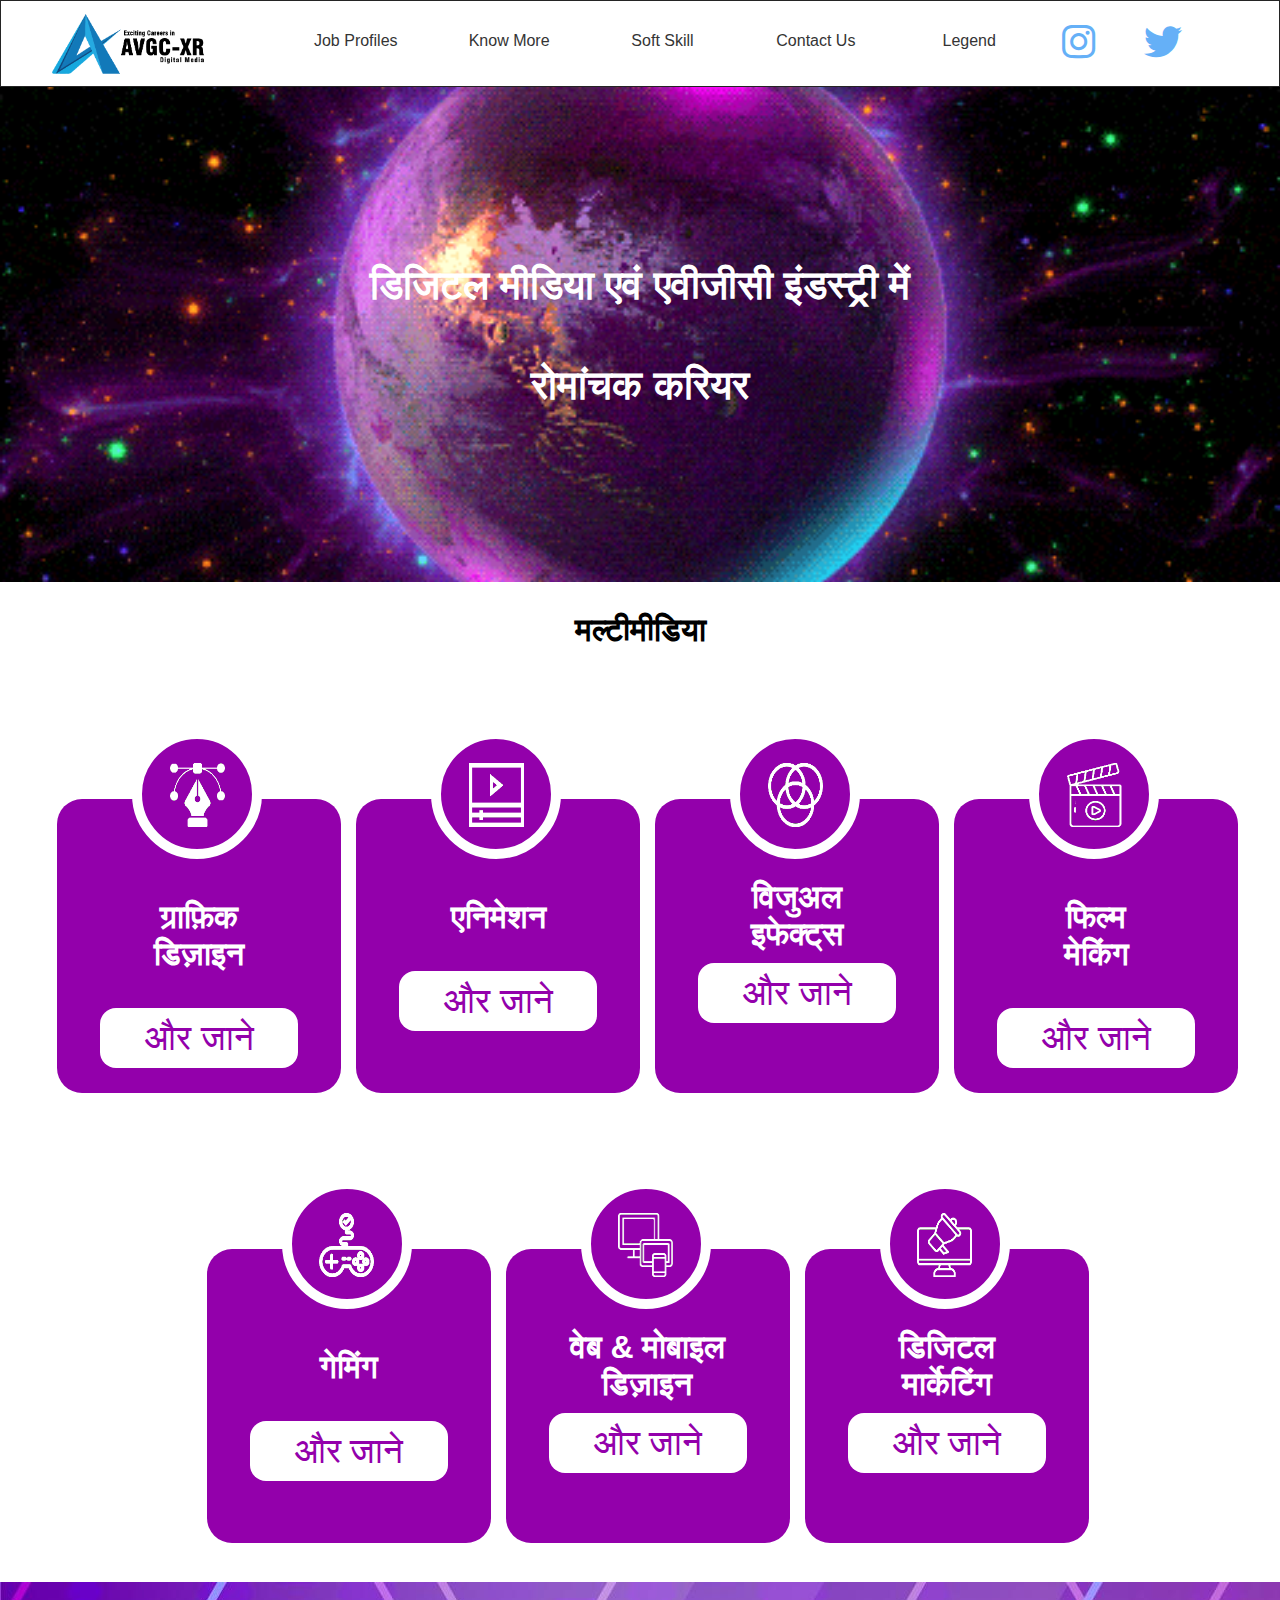
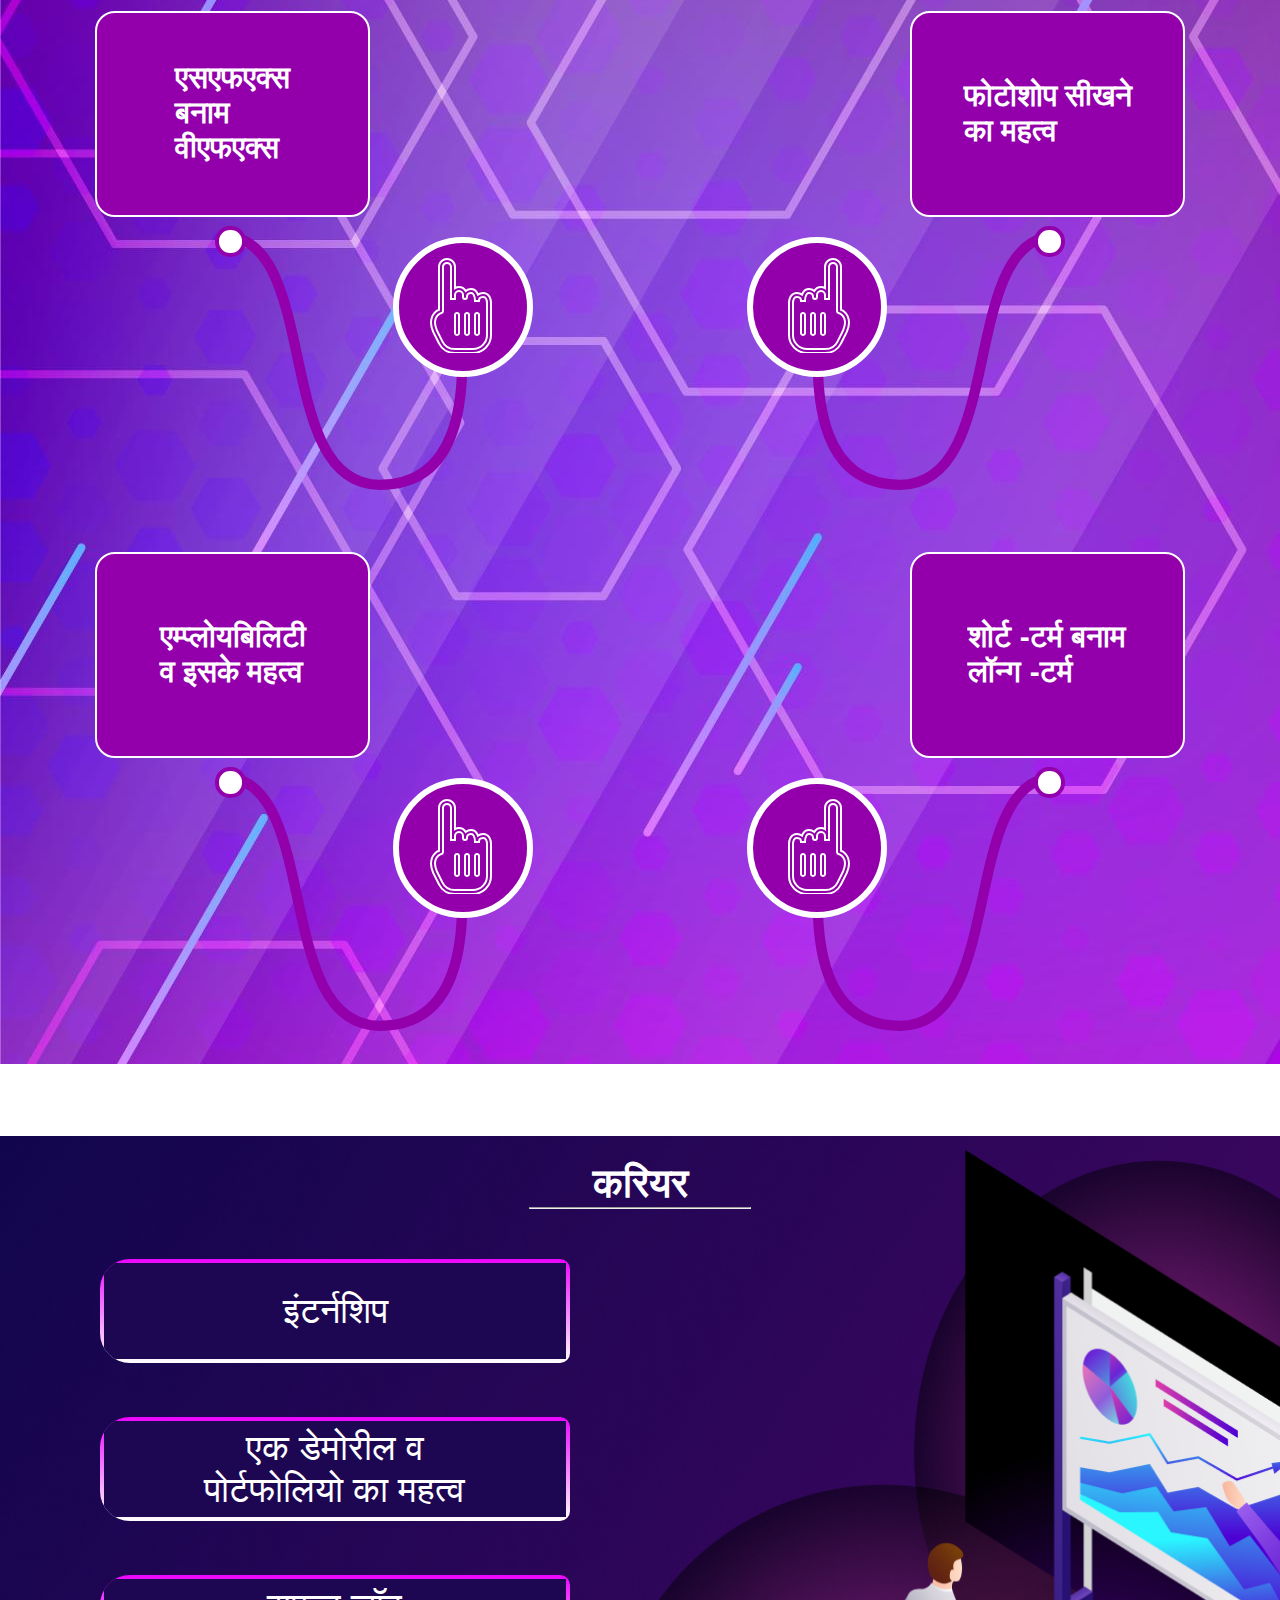
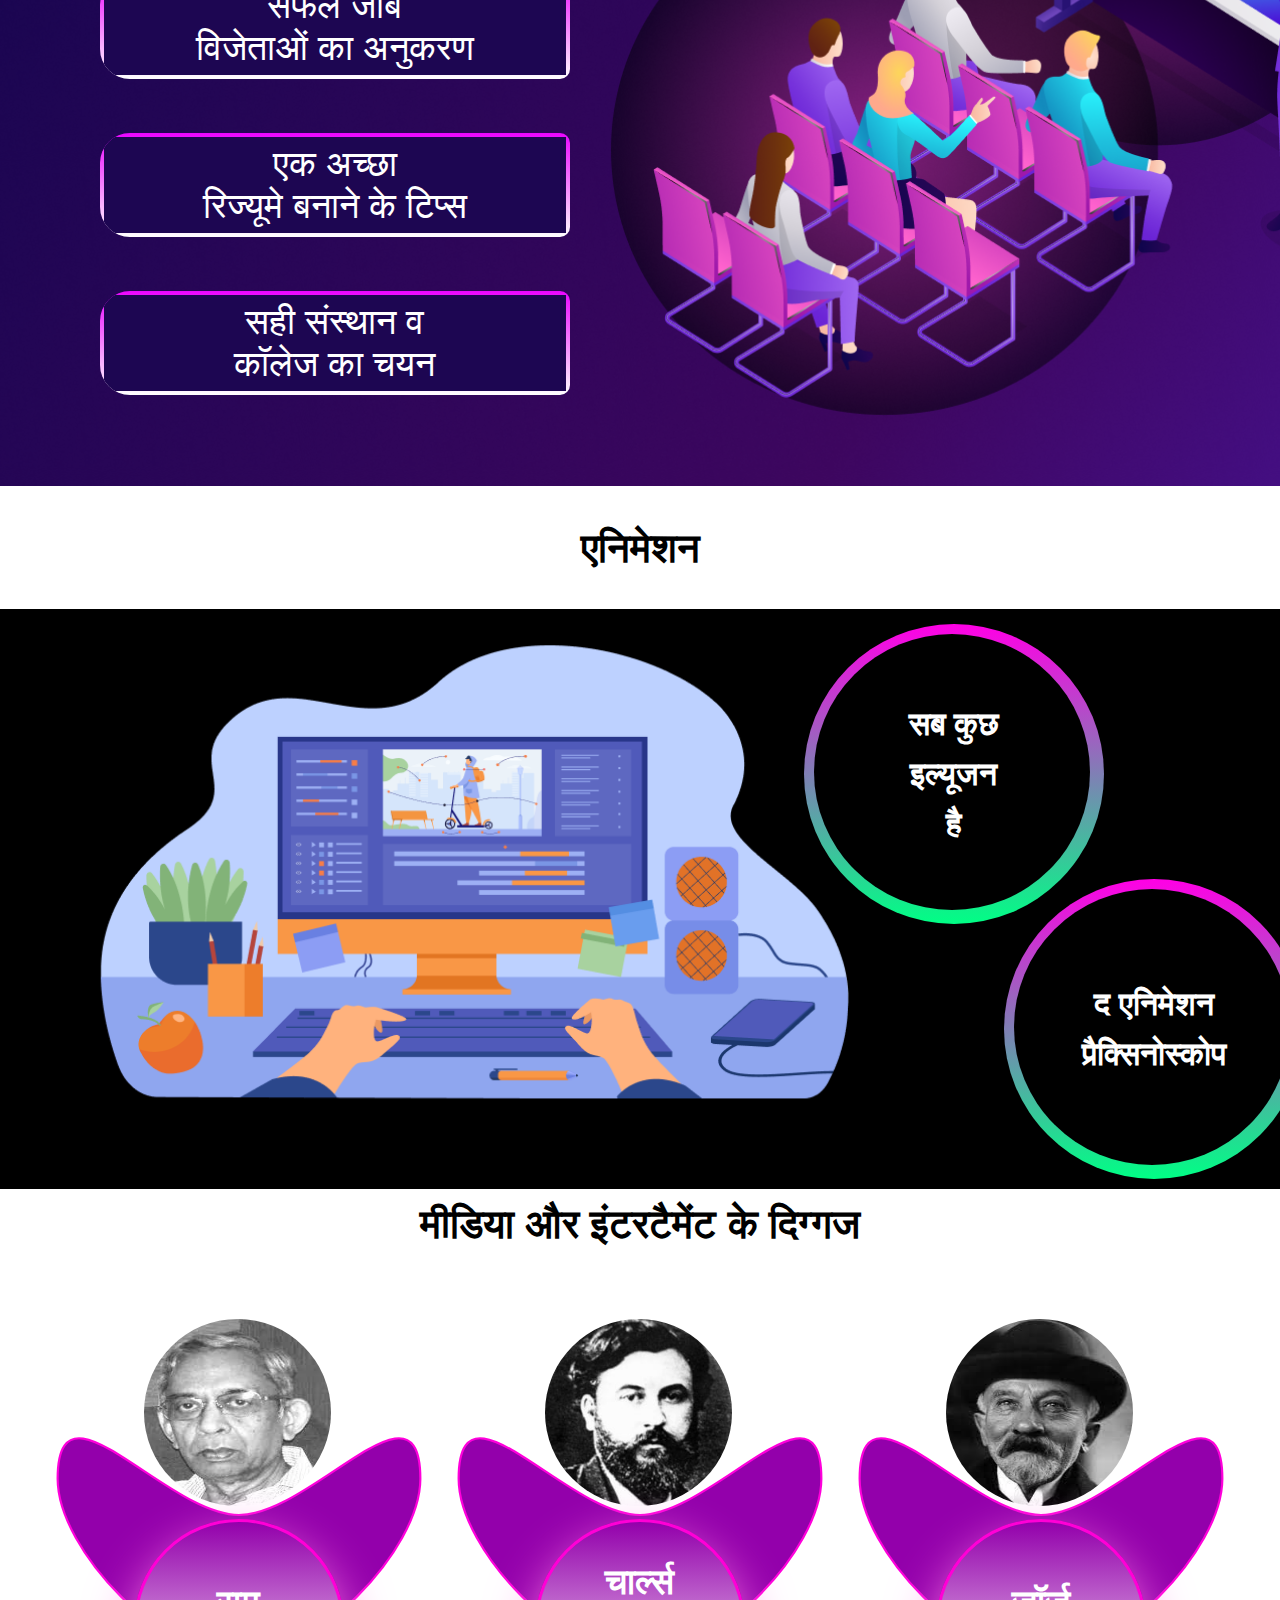
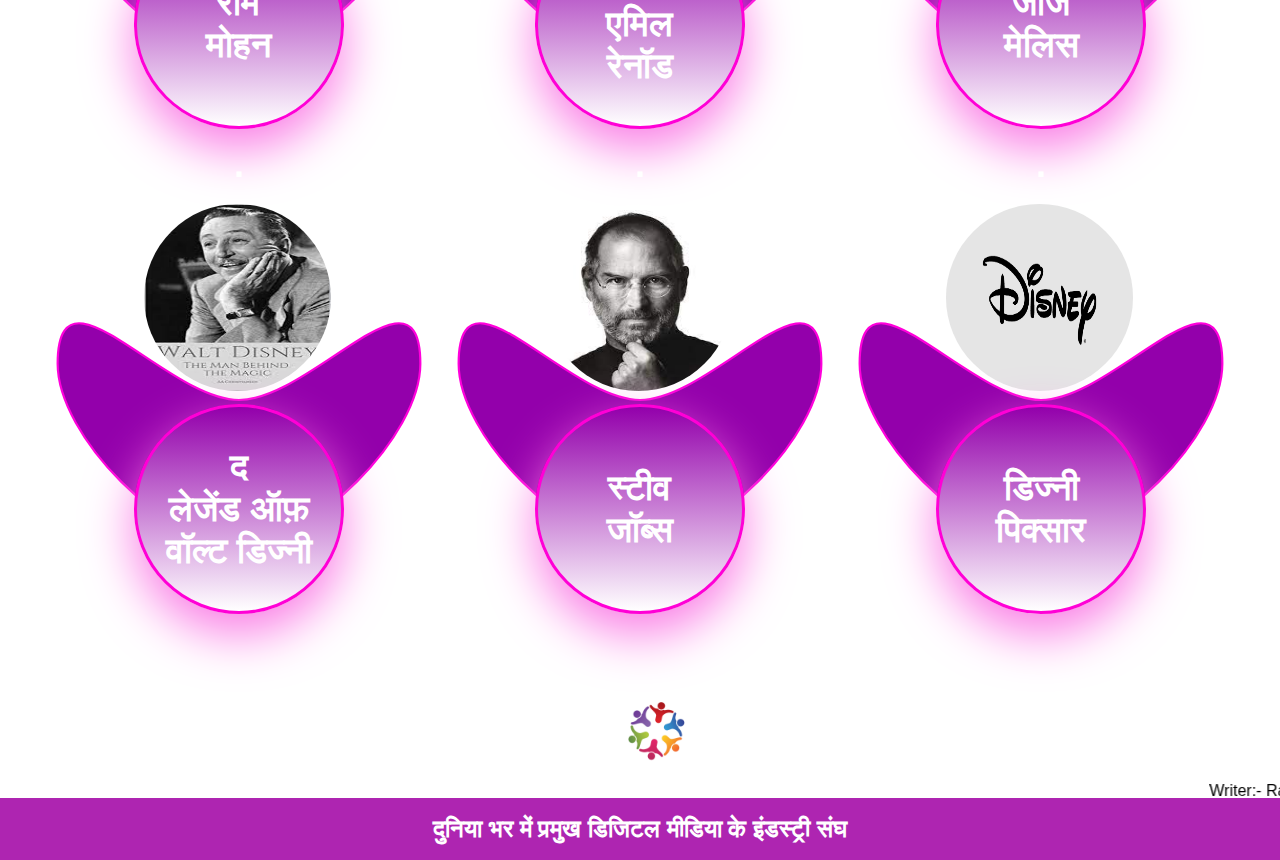
<file: multimedia.html>
<!DOCTYPE html>
<html lang="en">
<head>
    <meta charset="UTF-8">
    <meta http-equiv="X-UA-Compatible" content="IE=edge">
    <meta name="viewport" content="width=device-width, initial-scale=1.0">
    <title>Document</title>
    <link rel="stylesheet" href="file.css">
   <link rel="stylesheet" href="https://cdnjs.cloudflare.com/ajax/libs/font-awesome/6.2.0/css/all.min.css"> 
</head>
<body>
    <div class="Mcontainer">
        
        <div class="Mheader">
            <div class="top-nav">
                <div class="Mlogo"><img src="images/logo.png" alt=""></div>
                <div class="menu-bar">
                  <div class="hamburger-menu">
                    <input type="checkbox">
                
                    <div class="hamburger-lines">
                
                      <span class="line"></span>
                      <span class="line"></span>
                      <span class="line"></span>
                    </div >
                      <ul class="menu-items">
                        <li> Job Profiles</li>
                        <li>Know More</li>
                        <li>Soft Skill</li>
                        <li>Contact</li>
                        <li>Legend </li>
                      </ul>
                
                    
                </div>
                    
                    <ul >
                     <li  class="active"><a href=""> Job Profiles</a>
                     <div class="sub-menu1">
                      <ul>
                        <li><a href="#link-multimedia">Graphic</a></li>
                        <li><a href="#link-multimedia">Animation</a></li>
                        <li><a href="#link-multimedia">Visual Effects</a></li>
                        <li><a href="#link-multimedia">Gaming</a></li>
                        <li><a href="#link-multimedia">Web & Mobile Design</a></li>
                        <li><a href="#link-multimedia">Digital Marketing</a></li>
                        <li><a href="#link-multimedia">Film Making</a></li>
                      </ul>
                     </div> 
                    </li>
                     <li ><a href="">Know More</a>
                      <div class="sub-menu1">
                        <ul>
                          <li><a href="#link-vfx">Difference between<br> SFx V/s VFx.</a></li>
                          <li><a href="#link-vfx">Importance of Learning<br> Photoshop</a></li>
                          <li><a href="#link-vfx">Employability and is<br>Importance in Your Career</a></li>
                          <li><a href="#link-vfx">Short term Courses V/s<br> Long term courses</a></li>
                          
                        </ul>
                       </div> </li>
                     <li ><a href="">Soft Skill</a>
                      <div class="sub-menu1">
                        <ul>
                          <li><a href=""> Internship</a></li>
                          <li><a href="">Importance of Demo <br>Reel/Portfolio</a></li>
                          <li><a href="">Emulating Successful <br>Job Winners</a></li>
                          <li><a href="">Tips to Create a <br>Good resume</a></li>
                          <li><a href="">Choosing the Right Insti<br>-tution/College in the Sector</a></li>
                         
                        </ul>
                       </div> </li>
                     <li ><a href="">Contact Us</a>
                      <div class="sub-menu1">
                        <ul>
                          <li><a href="">Mobile no.:- <br>+91 9399722301</a></li>
                          <li><a href="">G-mail:-jeetendar<br>thakur123@gmail.com</a></li>
                         
                        </ul>
                       </div> </li>
                     <li ><a href="#link-leader">Legend </a></li>
                    </ul>
                </div>
                <div class="Micon-bar">
                    <i class="fa-brands fa-instagram"></i>
                
                   <i class="fa-brands fa-twitter"></i></div>
            </div>
            <div class="nav-img">
                <div class="text-bar">डिजिटल  मीडिया  एवं
                    एवीजीसी  इंडस्ट्री  में <br>
                    रोमांचक करियर 
                     </div>
            </div>
        </div>
        <div class="content">
          <div class="container-item-1">


            <div class=" multimedia-text">
                <h1>मल्टीमीडिया</h1>
            </div>

            <div class="boxes" >
                <div class="Mbox">
                    <div class="box-1">
                        <h1>ग्राफ़िक <br>डिज़ाइन</h1>
                        <a href=""><p>और जाने</p></a>
                    </div>
                    <span><img src="images/pen.png" alt=""></span>
                </div>
                <div class="Mbox">
                    <div class="box-2">
                        <h1>एनिमेशन</h1>
                        <a href="Animation.html"><p>और जाने</a></p>
                    </div>
                    <span><img src="images/animation.png" alt=""></span>
                </div>    
                <div class="Mbox">
                <div class="box-3">
                    <h1>विजुअल<br>
                        इफेक्ट्स</h1>
                        <a href="visualeffect.html"><p>और जाने</p></a>
                </div>
                <span><img src="images/visual effect.png" alt=""></span>
            </div>
            <div class="Mbox">
                <div class="box-4">
                    <h1>फिल्म <br>मेकिंग</h1>
                    <a href="filmmaking.html"> <p> और जाने</p></a>
                </div>
                <span><img src="images/flim-making.png" alt=""></span>
            </div>
                <div class="Mbox" id="boX5">
                    <div class="box-5">
                        <h1>गेमिंग</h1>
                        <a href="game.html"><p>और जाने</p></a>
                    </div>
                        <span><img src="images/gaming.png" alt=""></span>
                </div>
                <div class="Mbox" id="boX6">
                    <div class="box-6">
                        <h1>
                            वेब & मोबाइल<br> 
                            डिज़ाइन</h1>
                            <a href="phone.html"><p>और जाने</p></a>
                    </div>
                    <span><img src="images/web.png" alt=""></span>
                </div>


                <div class="Mbox" id="boX7">
                    <div class="box-7">
                        <h1>डिजिटल<br>
                            मार्केटिंग</h1>
                            <a href="Digital.html"><p>और जाने</p></a>
                    </div>
                    <span><img src="images/digital.png" alt=""></span>
                </div>
            </div>


    </div>

            <div class="container-item2">
              <div class="line-div">
                <img src="images/boy-img.png" alt="">
                <span class="lineM"></span>
                <span class="lineM"></span>
                <span class="lineM" id="t-line1"></span>
                <span class="lineM"></span>
                <span class="lineM"></span>
                <span class="long-line"></span>
            </div>
                <div class="main-box1" id="main-box">
                    <div class="box--1" id="link-vfx">
                        एसएफएक्स<br> 
                          बनाम <br>
                     वीएफएक्स
                     
                    </div>
                    <div class="box--2">
                        <svg viewBox="0 0 300 300">
                        <g class="grid">
                  
                        </g>
                        <path d="M 20 20 C 100 40 60 260 160 260 Q 240 260 240 140"  fill="none" 
                        stroke-width="10" stroke="#9300AB">
                        </path>
                    </svg>
                      <div class="circle-1">
                        <div class="mini-circle"></div>
                      </div> 
                      <div class="circle-2">
                        <div class="mini-circle-2"><a href=""><svg fill="#000000" xmlns="http://www.w3.org/2000/svg"  viewBox="0 0 50 50" width="100px" height="100px"><path d="M 17 3 C 16.0625 3 15.117188 3.3125 14.34375 3.96875 C 13.570313 4.625 13 5.675781 13 6.90625 L 13 28.4375 C 12.558594 28.597656 12.15625 28.644531 11.34375 29.34375 C 10.167969 30.359375 9 32.183594 9 34.90625 C 9 36.878906 9.785156 38.683594 10.09375 39.40625 C 10.09375 39.417969 10.09375 39.425781 10.09375 39.4375 L 12.90625 45.03125 C 12.910156 45.039063 12.902344 45.054688 12.90625 45.0625 C 14.382813 48.105469 17.539063 50 20.90625 50 L 30 50 C 34.945313 50 39 45.945313 39 41 L 39 25 C 39 24.179688 38.871094 23.050781 38.3125 22 C 37.753906 20.949219 36.597656 20 35 20 C 33.90625 20 33.09375 20.375 32.4375 20.875 C 32.328125 20.574219 32.273438 20.238281 32.125 19.96875 C 31.503906 18.847656 30.367188 18 29 18 C 27.882813 18 27.007813 18.40625 26.34375 18.96875 C 25.679688 17.871094 24.558594 17 23 17 C 22.21875 17 21.574219 17.246094 21 17.59375 L 21 7 C 21 5.734375 20.460938 4.675781 19.6875 4 C 18.914063 3.324219 17.9375 3 17 3 Z M 17 5 C 17.460938 5 18 5.175781 18.375 5.5 C 18.75 5.824219 19 6.265625 19 7 L 19 23 L 21 23 L 21 21 C 21 20.125 21.660156 19 23 19 C 24.339844 19 25 20.125 25 21 L 25 22 C 25.007813 22.546875 25.453125 22.984375 26 22.984375 C 26.546875 22.984375 26.992188 22.546875 27 22 C 27 21.464844 27.132813 20.933594 27.40625 20.59375 C 27.679688 20.253906 28.082031 20 29 20 C 29.632813 20 29.996094 20.257813 30.375 20.9375 C 30.753906 21.617188 31 22.71875 31 24 L 33 24 C 33 23.417969 33.105469 22.910156 33.34375 22.59375 C 33.582031 22.277344 33.964844 22 35 22 C 35.902344 22 36.246094 22.339844 36.5625 22.9375 C 36.878906 23.535156 37 24.417969 37 25 L 37 41 C 37 44.855469 33.855469 48 30 48 L 20.90625 48 C 18.285156 48 15.816406 46.5 14.6875 44.15625 L 11.90625 38.59375 C 11.902344 38.585938 11.910156 38.570313 11.90625 38.5625 C 11.613281 37.875 11 36.320313 11 34.90625 C 11 32.726563 11.832031 31.585938 12.65625 30.875 C 13.480469 30.164063 14.25 29.96875 14.25 29.96875 C 14.691406 29.855469 15 29.457031 15 29 L 15 6.90625 C 15 6.238281 15.25 5.820313 15.625 5.5 C 16 5.179688 16.539063 5 17 5 Z M 21.90625 29.96875 C 21.863281 29.976563 21.820313 29.988281 21.78125 30 C 21.316406 30.105469 20.988281 30.523438 21 31 L 21 40 C 20.996094 40.359375 21.183594 40.695313 21.496094 40.878906 C 21.808594 41.058594 22.191406 41.058594 22.503906 40.878906 C 22.816406 40.695313 23.003906 40.359375 23 40 L 23 31 C 23.011719 30.710938 22.894531 30.433594 22.6875 30.238281 C 22.476563 30.039063 22.191406 29.941406 21.90625 29.96875 Z M 26.90625 29.96875 C 26.863281 29.976563 26.820313 29.988281 26.78125 30 C 26.316406 30.105469 25.988281 30.523438 26 31 L 26 40 C 25.996094 40.359375 26.183594 40.695313 26.496094 40.878906 C 26.808594 41.058594 27.191406 41.058594 27.503906 40.878906 C 27.816406 40.695313 28.003906 40.359375 28 40 L 28 31 C 28.011719 30.710938 27.894531 30.433594 27.6875 30.238281 C 27.476563 30.039063 27.191406 29.941406 26.90625 29.96875 Z M 31.90625 29.96875 C 31.863281 29.976563 31.820313 29.988281 31.78125 30 C 31.316406 30.105469 30.988281 30.523438 31 31 L 31 40 C 30.996094 40.359375 31.183594 40.695313 31.496094 40.878906 C 31.808594 41.058594 32.191406 41.058594 32.503906 40.878906 C 32.816406 40.695313 33.003906 40.359375 33 40 L 33 31 C 33.011719 30.710938 32.894531 30.433594 32.6875 30.238281 C 32.476563 30.039063 32.191406 29.941406 31.90625 29.96875 Z"/></svg></i></a></div>
                      </div> 
                      </div>
                    </div>
               
                <div class="main-box2" id="main-box">
                    <div class="box--1"> एम्प्लोयबिलिटी<br>
                      व इसके महत्व 
                       
                    </div>
                    <div class="box--2">
                        <svg viewBox="0 0 300 300">
                        <g class="grid">
                  
                        </g>
                        <path d="M 20 20 C 100 40 60 260 160 260 Q 240 260 240 140"  fill="none" 
                        stroke-width="10" stroke="  #9300AB">
                        </path>
                    </svg>
                      <div class="circle-1">
                        <div class="mini-circle"></div>
                      </div> 
                      <div class="circle-2">
                        <a href=""><svg fill="#000000" xmlns="http://www.w3.org/2000/svg"  viewBox="0 0 50 50" width="100px" height="100px"><path d="M 17 3 C 16.0625 3 15.117188 3.3125 14.34375 3.96875 C 13.570313 4.625 13 5.675781 13 6.90625 L 13 28.4375 C 12.558594 28.597656 12.15625 28.644531 11.34375 29.34375 C 10.167969 30.359375 9 32.183594 9 34.90625 C 9 36.878906 9.785156 38.683594 10.09375 39.40625 C 10.09375 39.417969 10.09375 39.425781 10.09375 39.4375 L 12.90625 45.03125 C 12.910156 45.039063 12.902344 45.054688 12.90625 45.0625 C 14.382813 48.105469 17.539063 50 20.90625 50 L 30 50 C 34.945313 50 39 45.945313 39 41 L 39 25 C 39 24.179688 38.871094 23.050781 38.3125 22 C 37.753906 20.949219 36.597656 20 35 20 C 33.90625 20 33.09375 20.375 32.4375 20.875 C 32.328125 20.574219 32.273438 20.238281 32.125 19.96875 C 31.503906 18.847656 30.367188 18 29 18 C 27.882813 18 27.007813 18.40625 26.34375 18.96875 C 25.679688 17.871094 24.558594 17 23 17 C 22.21875 17 21.574219 17.246094 21 17.59375 L 21 7 C 21 5.734375 20.460938 4.675781 19.6875 4 C 18.914063 3.324219 17.9375 3 17 3 Z M 17 5 C 17.460938 5 18 5.175781 18.375 5.5 C 18.75 5.824219 19 6.265625 19 7 L 19 23 L 21 23 L 21 21 C 21 20.125 21.660156 19 23 19 C 24.339844 19 25 20.125 25 21 L 25 22 C 25.007813 22.546875 25.453125 22.984375 26 22.984375 C 26.546875 22.984375 26.992188 22.546875 27 22 C 27 21.464844 27.132813 20.933594 27.40625 20.59375 C 27.679688 20.253906 28.082031 20 29 20 C 29.632813 20 29.996094 20.257813 30.375 20.9375 C 30.753906 21.617188 31 22.71875 31 24 L 33 24 C 33 23.417969 33.105469 22.910156 33.34375 22.59375 C 33.582031 22.277344 33.964844 22 35 22 C 35.902344 22 36.246094 22.339844 36.5625 22.9375 C 36.878906 23.535156 37 24.417969 37 25 L 37 41 C 37 44.855469 33.855469 48 30 48 L 20.90625 48 C 18.285156 48 15.816406 46.5 14.6875 44.15625 L 11.90625 38.59375 C 11.902344 38.585938 11.910156 38.570313 11.90625 38.5625 C 11.613281 37.875 11 36.320313 11 34.90625 C 11 32.726563 11.832031 31.585938 12.65625 30.875 C 13.480469 30.164063 14.25 29.96875 14.25 29.96875 C 14.691406 29.855469 15 29.457031 15 29 L 15 6.90625 C 15 6.238281 15.25 5.820313 15.625 5.5 C 16 5.179688 16.539063 5 17 5 Z M 21.90625 29.96875 C 21.863281 29.976563 21.820313 29.988281 21.78125 30 C 21.316406 30.105469 20.988281 30.523438 21 31 L 21 40 C 20.996094 40.359375 21.183594 40.695313 21.496094 40.878906 C 21.808594 41.058594 22.191406 41.058594 22.503906 40.878906 C 22.816406 40.695313 23.003906 40.359375 23 40 L 23 31 C 23.011719 30.710938 22.894531 30.433594 22.6875 30.238281 C 22.476563 30.039063 22.191406 29.941406 21.90625 29.96875 Z M 26.90625 29.96875 C 26.863281 29.976563 26.820313 29.988281 26.78125 30 C 26.316406 30.105469 25.988281 30.523438 26 31 L 26 40 C 25.996094 40.359375 26.183594 40.695313 26.496094 40.878906 C 26.808594 41.058594 27.191406 41.058594 27.503906 40.878906 C 27.816406 40.695313 28.003906 40.359375 28 40 L 28 31 C 28.011719 30.710938 27.894531 30.433594 27.6875 30.238281 C 27.476563 30.039063 27.191406 29.941406 26.90625 29.96875 Z M 31.90625 29.96875 C 31.863281 29.976563 31.820313 29.988281 31.78125 30 C 31.316406 30.105469 30.988281 30.523438 31 31 L 31 40 C 30.996094 40.359375 31.183594 40.695313 31.496094 40.878906 C 31.808594 41.058594 32.191406 41.058594 32.503906 40.878906 C 32.816406 40.695313 33.003906 40.359375 33 40 L 33 31 C 33.011719 30.710938 32.894531 30.433594 32.6875 30.238281 C 32.476563 30.039063 32.191406 29.941406 31.90625 29.96875 Z"/></svg></a>
                      </div> 
                      </div>
                    </div>
                <div class="main-box3" id="main-box">
                    <div class="box--1">
                      <span class="flip1"> फोटोशोप सीखने <br>
                            का महत्व </span>
                    </div>
                    <div class="box--2">
                        <svg viewBox="0 0 300 300">
                        <g class="grid">
                  
                        </g>
                        <path d="M 20 20 C 100 40 60 260 160 260 Q 240 260 240 140"  fill="none" 
                        stroke-width="10" stroke="  #9300AB">
                        </path>
                    </svg>
                      <div class="circle-1">
                       
                      </div> 
                      <div class="circle-2">
                        <a href=""><svg fill="#000000" xmlns="http://www.w3.org/2000/svg"  viewBox="0 0 50 50" width="100px" height="100px"><path d="M 17 3 C 16.0625 3 15.117188 3.3125 14.34375 3.96875 C 13.570313 4.625 13 5.675781 13 6.90625 L 13 28.4375 C 12.558594 28.597656 12.15625 28.644531 11.34375 29.34375 C 10.167969 30.359375 9 32.183594 9 34.90625 C 9 36.878906 9.785156 38.683594 10.09375 39.40625 C 10.09375 39.417969 10.09375 39.425781 10.09375 39.4375 L 12.90625 45.03125 C 12.910156 45.039063 12.902344 45.054688 12.90625 45.0625 C 14.382813 48.105469 17.539063 50 20.90625 50 L 30 50 C 34.945313 50 39 45.945313 39 41 L 39 25 C 39 24.179688 38.871094 23.050781 38.3125 22 C 37.753906 20.949219 36.597656 20 35 20 C 33.90625 20 33.09375 20.375 32.4375 20.875 C 32.328125 20.574219 32.273438 20.238281 32.125 19.96875 C 31.503906 18.847656 30.367188 18 29 18 C 27.882813 18 27.007813 18.40625 26.34375 18.96875 C 25.679688 17.871094 24.558594 17 23 17 C 22.21875 17 21.574219 17.246094 21 17.59375 L 21 7 C 21 5.734375 20.460938 4.675781 19.6875 4 C 18.914063 3.324219 17.9375 3 17 3 Z M 17 5 C 17.460938 5 18 5.175781 18.375 5.5 C 18.75 5.824219 19 6.265625 19 7 L 19 23 L 21 23 L 21 21 C 21 20.125 21.660156 19 23 19 C 24.339844 19 25 20.125 25 21 L 25 22 C 25.007813 22.546875 25.453125 22.984375 26 22.984375 C 26.546875 22.984375 26.992188 22.546875 27 22 C 27 21.464844 27.132813 20.933594 27.40625 20.59375 C 27.679688 20.253906 28.082031 20 29 20 C 29.632813 20 29.996094 20.257813 30.375 20.9375 C 30.753906 21.617188 31 22.71875 31 24 L 33 24 C 33 23.417969 33.105469 22.910156 33.34375 22.59375 C 33.582031 22.277344 33.964844 22 35 22 C 35.902344 22 36.246094 22.339844 36.5625 22.9375 C 36.878906 23.535156 37 24.417969 37 25 L 37 41 C 37 44.855469 33.855469 48 30 48 L 20.90625 48 C 18.285156 48 15.816406 46.5 14.6875 44.15625 L 11.90625 38.59375 C 11.902344 38.585938 11.910156 38.570313 11.90625 38.5625 C 11.613281 37.875 11 36.320313 11 34.90625 C 11 32.726563 11.832031 31.585938 12.65625 30.875 C 13.480469 30.164063 14.25 29.96875 14.25 29.96875 C 14.691406 29.855469 15 29.457031 15 29 L 15 6.90625 C 15 6.238281 15.25 5.820313 15.625 5.5 C 16 5.179688 16.539063 5 17 5 Z M 21.90625 29.96875 C 21.863281 29.976563 21.820313 29.988281 21.78125 30 C 21.316406 30.105469 20.988281 30.523438 21 31 L 21 40 C 20.996094 40.359375 21.183594 40.695313 21.496094 40.878906 C 21.808594 41.058594 22.191406 41.058594 22.503906 40.878906 C 22.816406 40.695313 23.003906 40.359375 23 40 L 23 31 C 23.011719 30.710938 22.894531 30.433594 22.6875 30.238281 C 22.476563 30.039063 22.191406 29.941406 21.90625 29.96875 Z M 26.90625 29.96875 C 26.863281 29.976563 26.820313 29.988281 26.78125 30 C 26.316406 30.105469 25.988281 30.523438 26 31 L 26 40 C 25.996094 40.359375 26.183594 40.695313 26.496094 40.878906 C 26.808594 41.058594 27.191406 41.058594 27.503906 40.878906 C 27.816406 40.695313 28.003906 40.359375 28 40 L 28 31 C 28.011719 30.710938 27.894531 30.433594 27.6875 30.238281 C 27.476563 30.039063 27.191406 29.941406 26.90625 29.96875 Z M 31.90625 29.96875 C 31.863281 29.976563 31.820313 29.988281 31.78125 30 C 31.316406 30.105469 30.988281 30.523438 31 31 L 31 40 C 30.996094 40.359375 31.183594 40.695313 31.496094 40.878906 C 31.808594 41.058594 32.191406 41.058594 32.503906 40.878906 C 32.816406 40.695313 33.003906 40.359375 33 40 L 33 31 C 33.011719 30.710938 32.894531 30.433594 32.6875 30.238281 C 32.476563 30.039063 32.191406 29.941406 31.90625 29.96875 Z"/></svg></a></div>
                       
                      </div>
                    </div>
               
                <div class="main-box4" id="main-box">
                    <div class="box--1">
                      <span class="flip2"> शोर्ट -टर्म  बनाम <br>
                            लॉन्ग -टर्म </span>
                    </div>
                    <div class="box--2">
                        <svg viewBox="0 0 300 300">
                        <g class="grid">
                  
                        </g>
                        <path d="M 20 20 C 100 40 60 260 160 260 Q 240 260 240 140"  fill="none" 
                        stroke-width="10" stroke=" #9300AB">
                        </path>
                    </svg>
                      <div class="circle-1">
                        <div class="mini-circle"></div>
                      </div> 
                      <div class="circle-2">
                        <a href=""><svg fill="#000000" xmlns="http://www.w3.org/2000/svg"  viewBox="0 0 50 50" width="100px" height="100px"><path d="M 17 3 C 16.0625 3 15.117188 3.3125 14.34375 3.96875 C 13.570313 4.625 13 5.675781 13 6.90625 L 13 28.4375 C 12.558594 28.597656 12.15625 28.644531 11.34375 29.34375 C 10.167969 30.359375 9 32.183594 9 34.90625 C 9 36.878906 9.785156 38.683594 10.09375 39.40625 C 10.09375 39.417969 10.09375 39.425781 10.09375 39.4375 L 12.90625 45.03125 C 12.910156 45.039063 12.902344 45.054688 12.90625 45.0625 C 14.382813 48.105469 17.539063 50 20.90625 50 L 30 50 C 34.945313 50 39 45.945313 39 41 L 39 25 C 39 24.179688 38.871094 23.050781 38.3125 22 C 37.753906 20.949219 36.597656 20 35 20 C 33.90625 20 33.09375 20.375 32.4375 20.875 C 32.328125 20.574219 32.273438 20.238281 32.125 19.96875 C 31.503906 18.847656 30.367188 18 29 18 C 27.882813 18 27.007813 18.40625 26.34375 18.96875 C 25.679688 17.871094 24.558594 17 23 17 C 22.21875 17 21.574219 17.246094 21 17.59375 L 21 7 C 21 5.734375 20.460938 4.675781 19.6875 4 C 18.914063 3.324219 17.9375 3 17 3 Z M 17 5 C 17.460938 5 18 5.175781 18.375 5.5 C 18.75 5.824219 19 6.265625 19 7 L 19 23 L 21 23 L 21 21 C 21 20.125 21.660156 19 23 19 C 24.339844 19 25 20.125 25 21 L 25 22 C 25.007813 22.546875 25.453125 22.984375 26 22.984375 C 26.546875 22.984375 26.992188 22.546875 27 22 C 27 21.464844 27.132813 20.933594 27.40625 20.59375 C 27.679688 20.253906 28.082031 20 29 20 C 29.632813 20 29.996094 20.257813 30.375 20.9375 C 30.753906 21.617188 31 22.71875 31 24 L 33 24 C 33 23.417969 33.105469 22.910156 33.34375 22.59375 C 33.582031 22.277344 33.964844 22 35 22 C 35.902344 22 36.246094 22.339844 36.5625 22.9375 C 36.878906 23.535156 37 24.417969 37 25 L 37 41 C 37 44.855469 33.855469 48 30 48 L 20.90625 48 C 18.285156 48 15.816406 46.5 14.6875 44.15625 L 11.90625 38.59375 C 11.902344 38.585938 11.910156 38.570313 11.90625 38.5625 C 11.613281 37.875 11 36.320313 11 34.90625 C 11 32.726563 11.832031 31.585938 12.65625 30.875 C 13.480469 30.164063 14.25 29.96875 14.25 29.96875 C 14.691406 29.855469 15 29.457031 15 29 L 15 6.90625 C 15 6.238281 15.25 5.820313 15.625 5.5 C 16 5.179688 16.539063 5 17 5 Z M 21.90625 29.96875 C 21.863281 29.976563 21.820313 29.988281 21.78125 30 C 21.316406 30.105469 20.988281 30.523438 21 31 L 21 40 C 20.996094 40.359375 21.183594 40.695313 21.496094 40.878906 C 21.808594 41.058594 22.191406 41.058594 22.503906 40.878906 C 22.816406 40.695313 23.003906 40.359375 23 40 L 23 31 C 23.011719 30.710938 22.894531 30.433594 22.6875 30.238281 C 22.476563 30.039063 22.191406 29.941406 21.90625 29.96875 Z M 26.90625 29.96875 C 26.863281 29.976563 26.820313 29.988281 26.78125 30 C 26.316406 30.105469 25.988281 30.523438 26 31 L 26 40 C 25.996094 40.359375 26.183594 40.695313 26.496094 40.878906 C 26.808594 41.058594 27.191406 41.058594 27.503906 40.878906 C 27.816406 40.695313 28.003906 40.359375 28 40 L 28 31 C 28.011719 30.710938 27.894531 30.433594 27.6875 30.238281 C 27.476563 30.039063 27.191406 29.941406 26.90625 29.96875 Z M 31.90625 29.96875 C 31.863281 29.976563 31.820313 29.988281 31.78125 30 C 31.316406 30.105469 30.988281 30.523438 31 31 L 31 40 C 30.996094 40.359375 31.183594 40.695313 31.496094 40.878906 C 31.808594 41.058594 32.191406 41.058594 32.503906 40.878906 C 32.816406 40.695313 33.003906 40.359375 33 40 L 33 31 C 33.011719 30.710938 32.894531 30.433594 32.6875 30.238281 C 32.476563 30.039063 32.191406 29.941406 31.90625 29.96875 Z"/></svg></a>
                      </div> 
                      </div>
                    </div>
                </div>
            <div class="career">
                <h1> करियर </h1>
                <hr>
                <div class="main-item">
                    <div class="item"><a href=""><p>इंटर्नशिप</p></a></div>
                    <div class="item">   <a href="">  <p> एक डेमोरील व <br>
                        पोर्टफोलियो का महत्व </p></a></div>
                    <div class="item"> <a href="">   <p>      सफल जॉब<br>
                        विजेताओं का अनुकरण </p></a></div>
                    <div class="item">    <a href="">  <p>  एक अच्छा <br>
                        रिज्यूमे बनाने के  टिप्स  </p></a>  </div>
                    <div class="item"> <a href=""><p> सही संस्थान व <br>
                        कॉलेज का चयन </p></a></div>
                </div>
                <div class="animation">
                  <div class="animation-text">एनिमेशन</div>
                  <div class="animation-bg-img">
                    <div class="animation-bg-img-text">
                      <div class="animation-circle1"><p><a href="">सब कुछ <br>
                        इल्यूजन<br>
                              है</a></p></div>
                             
                      <div class="animation-circle2"><p><a href=""> द एनिमेशन<br>
                        प्रैक्सिनोस्कोप</a> </p></div>
                    
                    </div>
                  </div>
                </div>
                <div class="leader-text">मीडिया  और इंटरटैमेंट के दिग्गज  </div> 
                <div class="leaders" id="link-leader">
                  <div class="leader-box">
                    .
                    <img src="images/legend-1.jfif" alt="">
                    <div class="t-circle">  <p><a href="">राम <br>
                      मोहन </a></p> </div>
                  <svg viewBox="145 -45 510 500">
                    <g class="grid">
              
                    </g>
                    <path d="M 150 200 C 150 300 300 450 400 450 C 500 450 650 300 650 200 C 650 50 500 250 400 250 C 300 250 150 50 150 200  "  fill="#9300AB" stroke="#FF00DB" stroke-width="3"
                    >
                    </path>
                </svg>
                </div>
                <div class="leader-box">
                  .
                  <img src="images/legend-2.jpg" alt="">
                  <div class="t-circle">  <p><a href="">चार्ल्स <br>
                    एमिल<br>
                     रेनॉड<br> </a></p> </div>
                <svg viewBox="145 -45 510 500">
                  <g class="grid">
            
                  </g>
                  <path d="M 150 200 C 150 300 300 450 400 450 C 500 450 650 300 650 200 C 650 50 500 250 400 250 C 300 250 150 50 150 200  "  fill="#9300AB" stroke="#FF00DB" stroke-width="3"
                  >
                  </path>
              </svg>
              </div>
              <div class="leader-box">
                .
                <img src="images/legend-3.jfif" alt="">
                <div class="t-circle">  <p><a href="">  जॉर्ज <br>
                  मेलिस</a></p> </div>
              <svg viewBox="145 -45 510 500">
                <g class="grid">
            
                </g>
                <path d="M 150 200 C 150 300 300 450 400 450 C 500 450 650 300 650 200 C 650 50 500 250 400 250 C 300 250 150 50 150 200  "  fill="#9300AB" stroke="#FF00DB" stroke-width="3"
                >
                </path>
            </svg>
            </div>
            <div class="leader-box">
              .
              <img src="images/legend-4.jfif" alt="">
              <div class="t-circle">  <p><a href="">         द <br>
                लेजेंड ऑफ़ <br>
                वॉल्ट डिज्नी</a></p> </div>
            <svg viewBox="145 -45 510 500">
              <g class="grid">
            
              </g>
              <path d="M 150 200 C 150 300 300 450 400 450 C 500 450 650 300 650 200 C 650 50 500 250 400 250 C 300 250 150 50 150 200  "  fill="#9300AB" stroke="#FF00DB" stroke-width="3"
              >
              </path>
            </svg>
            </div>
            <div class="leader-box">
              .
              <img src="images/legend-5.jfif" alt="">
              <div class="t-circle">  <p><a href="">स्टीव<br>
                जॉब्स  </a></p> </div>
            <svg viewBox="145 -45 510 500">
              <g class="grid">
            
              </g>
              <path d="M 150 200 C 150 300 300 450 400 450 C 500 450 650 300 650 200 C 650 50 500 250 400 250 C 300 250 150 50 150 200  "  fill="#9300AB" stroke="#FF00DB" stroke-width="3"
              >
              </path>
            </svg>
            </div>
            <div class="leader-box">
              .
              <img src="images/disney-logo.webp" alt="">
              <div class="t-circle">  <p><a href="">  डिज्नी <br>
                पिक्सार </a></p> </div>
            <svg viewBox="145 -45 510 500">
              <g class="grid">
            
              </g>
              <path d="M 150 200 C 150 300 300 450 400 450 C 500 450 650 300 650 200 C 650 50 500 250 400 250 C 300 250 150 50 150 200  "  fill="#9300AB" stroke="#FF00DB" stroke-width="3"
              >
              </path>
            </svg>
            </div>
            
            </div>
        </div>
        <marquee >
         Writer:- Rajasekhar Buggaveeti,Hindi Translation-Sanjay Khimesara
          </marquee>
          
    </div>
    <div class="Mfooter">
      
        <div class="Mfooter-gif">
          
            
            <img src="images/-community-symbol.gif" alt="">
        </div>
        <div class="Mfooter-text">दुनिया भर में प्रमुख डिजिटल मीडिया के इंडस्ट्री  संघ </div>
    </div>
   
</body>
</html>
</file>
<file: file.css>
*{
    box-sizing: border-box;
  margin: 0;padding: 0;
  
}
:root{
        --color1:#ffffff; 
        --color2:#9300AB;
}
body{
    font-family: Arial, Helvetica, sans-serif;
    overflow-x: hidden;
   
   
}

.Mcontainer{
    width: 100vw;
    height: 5500px;
}
.Mheader{
    width: 100vw;
    height: 582px;
    background-color:var(--color1);
}
.top-nav{
    border: 1px solid #242424;
    width: 100%;
    height: 15%;
    display: flex;
}
.Mlogo{
    width: 20%;
    height: 100%;
    display: flex;
    justify-content: center;
     align-items: center;
    background-color:var(--color1);
   font-size: 24px;
font-weight: bold
}
.Mlogo img{
    width: 60%;
}
.menu-bar{
    width: 60%;
    height: 100%;
}


.hamburger-menu{
   
    position: relative;
   border-radius: 20px;
    background-color: rgb(255, 255, 255);
}
.hamburger-menu input{
    position: absolute;
    top: 8px;
    left: 280px;
    width: 35px;
    height: 30px;
    z-index: 16;
    opacity: 0;
}
 .menu-items {
   display: none;
    padding-top: 5px;
    padding-left: 1px;
    padding-bottom: 5px;
    transition:transform 0.3s ease-in-out;
} 
.sub-menu1 {
    display: none;
    position: absolute;
    top: 25px;
    color: #fff;
}

.menu-items ul li{
    margin: 5px;
    font-size: 0.8rem;
    color: rgb(0, 0, 0);
}
.menu-bar ul li a {
    text-decoration: none;
    color: rgb(52, 52, 52);
}
.menu-bar > ul li a:hover{
    color: rgb(41, 41, 41);

    width: 135px;
    height: 38px;
    border-radius: 10px;
    display: flex;
    justify-content: center;
    align-items: center;
}


.menu-bar ul li{
    position: relative;
}
.menu-bar ul li:hover .sub-menu1 {
    display: block;
   
    position: absolute;
    margin-top: 15px;
    margin-left: 5px;
}

.menu-bar ul li:hover .sub-menu1 ul li a:hover{
    color: #EB05FF;
}
.hamburger-lines{
    position: absolute;
    top: 10px;
    left: 280px;
    width: 25px;
    height: 20px;
    z-index: 8;
    display: flex;
    flex-direction: column;
    justify-content: space-around;
}
.hamburger-lines .line{
    display: block;
    width: 100%;
    height: 5px;
    background-color: rgb(0, 0, 0);
    
}
.hamburger-menu input[type="checkbox"]:checked ~ .menu-items {
 display: block;
}

.menu-bar > ul{
    display: flex;
   list-style: none; 
   margin-top: 21px;
   margin-bottom: 21px;
}
.menu-bar > ul li{
    display: flex;
    width: 162px;
    height: 38px;
   justify-content: center;
    align-items: center;
  
    color: #242424;
    border-radius: 10px;
    margin-left: 45px;

}
.menu-items li{
    width: 150px;
    height: 30px;
    
    color:rgb(37, 37, 37);
    border-radius: 10px;
    font-size: 10px;
    margin: 10px;
    display: grid;
    place-items: center;

}
.sub-menu1 ul li{
    margin: 10px;
    font-size: 16px;
    width: 200px;
    height: 40px;
    color: #fff;
    background-color: #fff;
}
.sub-menu1 ul li a:hover{
    width: 200px;
    height: 40px;
}
.Micon-bar{
    width: 20%;
    height: 100%;
    background-color:var(--color1) ;
    font-size: 38px;
    padding-top: 21px;
    color: rgb(101, 176, 247);
}
.Micon-bar i{
    margin-left: 15%;
}
.nav-img{
    width: 100%;
    height: 85%;
    display: flex;
    background-color: #222222;
    justify-content: center;
    background-image: url(images/galaxy-gif.gif);  background-repeat: no-repeat; background-size: cover; background-position: center;
}
.text-bar{
    
   display: grid;
   place-items: center;
   
    width: 60%;
    height: 100%;
    text-align: center;
    font-size: 40px;
    font-weight: bold;
    line-height: 100px;
    color: var(--color1);
    justify-content: center;
}
.content{
    width: 100vw;
    height: 4888px;
    position: relative;
}
marquee{
    position:absolute;
    width:100%;height:20px;
    z-index: 999;
    font-size: 16px;
    top: 5000px;
}
/*---------------sanskrati-----------------*/
.container-item-1{
    width: 100%;
    height:900px;
    display: flex;
    flex-wrap: wrap;
    justify-content: center;
  
}
.Mbox{height:400px;width:284px;position: relative;margin-left:25px;}
.multimedia-text{text-align: center; padding-top:30px; display: grid; place-items: center;  width: 100%;}
.box-7,.box-1,.box-2,.box-3,.box-4,.box-5,.box-6{width:284px;
                height:294px;
                background-color: var(--color2);
                border-radius: 25px;margin-top:150px;position:absolute;
                }
.box-5,.box-6,.box-7{margin-left:10px;}
.box-1,.box-2,.box-3,.box-4,.box-5,.box-6,.box-7{margin-top:150px;}

.boxes span{border:10px solid white;border-radius: 50%;z-index: 999;height:130px;width:130px;
    position: absolute;background-color: var(--color2);  display: flex;
 flex-wrap: wrap; }
 .boxes{
    display: flex;
    flex-direction: row;
    width:90%;
    height: 900px;
    flex-wrap: wrap;
    align-self: center;
    justify-content: center;
 }
.Mbox span{margin-top: 80px;margin-left:75px;}
#boX5 span,#boX6 span,#boX7 span{margin-top: 80px;margin-left:85px;}
/* .flex{display: flex;} */

.Mbox span img{width:55px;height:65px;}
.Mbox span
{display: flex;justify-content: center;
    align-items: center;}





.box-1 h1,.box-2 h1,.box-3 h1,.box-4 h1,.box-5 h1,.box-6 h1,.box-7 h1{text-align:center;margin-top:100px;margin-left:0px;color: white;display: flex;justify-content:center;}
.box-1 p,.box-2 p,.box-3 p,.box-4 p,.box-5 p,.box-6 p,.box-7 p{background-color: white;border-radius: 16px;display: flex;justify-content:center;
    font-size:35px;width:198px;height:60px;margin-left:43px;margin-top: 35px;align-items: center;}
.box-6 h1{margin-top:55px;}
.box-3 h1{margin-top: 80px;}
.box-3 p{margin-top: 10px;}
.box-6 h1{margin-top: 80px;}
.box-6 p{margin-top: 10px;}
.box-7 h1{margin-top: 80px;}
.box-7 p{margin-top: 10px;}


.Mbox  a{
    text-decoration: none;
    color: var(--color2);
    
 }
/* --sanskrati coding end -----*/


.container-item2{
    width: 100%;
    height: 1082px;
    display: flex;
   flex-direction: column;
    flex-wrap: wrap;
    background-image: url(images/bg-1.jpg);
    justify-content:space-around;
    align-items: center;
    margin-top: 100px;
    color:var(--color1);
    font-size: 30px;
    font-weight: bold;
    position: relative;
   
}
.container-item2 img{
    opacity: 0.1;  
}

.line-div{
    display: none;
    position: absolute;
    z-index: 999;
    top: 100px;
    left: 10px;
    width: 140px;
    height: 493px;
    display: flex;
    justify-content: space-between;
    flex-direction: column;
    align-items: flex-end;
}
.lineM{
    width: 29px;
    height: 3px;
    background-color: #ffffff;
    position: relative;
}
.lineM::before{
    content: '';
    position: absolute;
    width: 15px;
    height: 15px;
    top: -5px;
    left: 15px;
    border-radius: 50%;
    background-color: #fbfbfb;
}
#t-line1{
    position: absolute;
    right: 30px;
    top: 245px;
    transform: scaleX(-1);
    transform: skewY(2);
}
.long-line{
    width: 3px;
    height: 493px;
    position: absolute;
    background-color: #ffffff;
    right:29px;
}
.line-div img{
    width: 60px;
    height: 165px;
    position: absolute;
    top: 150px;
    right:70px;
    opacity: 1;
}
.container-item2 a{
    color: #9300AB;
}


#main-box{
    width: 450px;
    
}
.box--1 a{
    color:var(--color1);
    text-decoration: none;
}
.box--1{
    width: 275px;
    height: 206px;
    background-color:var(--color2);
    display: grid;
    place-items: center;
    border-radius: 20px;
    border: 2px solid #fff;
    margin-left: 0px;
}
.box--2{
    margin-left: 120px;
    position: relative;
    width: 309px;
    height: 278px;
    
}
.circle-1{
    position: absolute;
    width: 31px;
    height: 31px;
    border-radius: 15px;
    background-color: #ffffff;
    top: 9px;
    border: 4px solid var(--color2);
   
}

.circle-2{
    position: absolute;
    width:140px;
    height: 140px;
    border-radius: 50%;
    background-color: var(--color2);
    top: 20px;
    left:178px;
    border: 6px solid #ffffff  ;

    display: grid;
    place-items: center;
}

.circle-2 path{
    stroke: #ffffff;
    fill: transparent;
    stroke-dasharray: 140;
    stroke-dashoffset: 0;
}
.circle-2 :hover path{
    animation: animate-icon 2s linear forwards;
}
@keyframes animate-icon{
    0%{
        stroke-dashoffset: 0;
    }
    40%{
        stroke-dashoffset: 140;
    }
    80%{
        stroke-dashoffset: 280;
        fill: transparent;
    }
    100%{
        stroke-dashoffset: 560;
        fill: #ffffff;
    }
}

.main-box3,.main-box4{
    justify-content:flex-end;
    transform:scaleX(-1);
}
.flip1 ,.flip2  {
    transform:scaleX(-1);
}
.career{
    width: 100%;
    height: 950px;
    background-image: url(images/career-bg1.png);
    margin-top: 72px;
    font-size: 40px;
    text-align: center;
    color: #ffffff;
    background-size: cover;
 
  
}
.career h1 {
  padding-top: 25px;
  font-size: 40px;
}
.career hr {
    width: 222px;
    color: #ffffff;
    margin: 0 auto;
}
.main-item{
    width: 470px;
    height: 730px;
    margin-left: 100px;
    margin-top: 50px;
   
}
.item{
    width: 470px;
    height: 104px;
    margin-bottom: 54px;
    position: relative;
    border-radius: 30px 10px 10px 30px;
    
    font-size: 36px;
    display: flex;
    background-color: #1D0652;
    justify-content: center;
    align-items: center;
    overflow: hidden;
}
.item a{
    color: #fff;
    text-decoration: none;
}
.item::after{
    content: '';
    position: absolute;
    inset: 4px;
    background-color: #1D0652;
}
 
.item::before{
    content: '';
    position: absolute;
    width: 470px;
    height: 100%;
    background: linear-gradient(#EB05FF,#fff);
    animation: animate 4s linear infinite;
}
@keyframes animate{
    0%{
        transform: rotate(0deg);
    }
    100%
    {
        transform: rotate(365deg);
    }
}
.item p{
    position: relative;
    z-index: 333;
}
.animation{
  
    width: 100%;
    height: 700px;
    background-color: #ffffff;
    display: flex;
    flex-direction: column;
    margin-top: 100px;
    font-weight: bold;
}
.animation-text{
    width: 100%;
    height: 120px;
    color: black;
    font-size: 40px;
    display: grid;
    place-items: center;
}

.animation-bg-img{
    width: 100%;
    height: 580px;
    display: flex;

    background-image: url(images/animation-img.png);
    background-size: cover;
}
.animation-bg-img-text{
    width: 45%;
    height: 100%;
    margin-left: 55%;
    padding: 10px;
    display: flex;
    position: relative;
}

.animation-circle1{
    width: 300px;
    height: 300px;
    border-radius: 50%;
    background: linear-gradient(#FF00E5,#00FF85);
    font-size: 32px;
    display: grid;
    place-items: center;
    color: #fff;
    position: absolute;
     top: 15px;
     left: 100px;
    animation: animate-circle 4s linear infinite;
}
@keyframes animate-circle{
    0%{
        transform: rotate(0deg);
    }
    100%
    {
        transform: rotate(365deg);
    }
}
.animation-circle1:hover{
   
    animation: none;
}
.animation-circle2:hover{

    animation: none;
}
.animation-circle1 p{
    position: absolute;
    z-index: 333;
 
    line-height: 50px;
}
.animation-circle1::before{
    content: '';
    position: absolute;
    inset: 10px;
    width: 276px;
    height: 276px;
    border-radius: 50%;
    z-index: 10;
    background-color: black;
}

.animation-circle2{
    width: 300px;
    height: 300px;
    border-radius: 50%;
    display: grid;
    font-size: 32px;
    place-items: center;
    background: linear-gradient(#FF00E5,#00FF85);
    position: absolute;
     top: 270px;
     left: 300px;
   
   animation: animate-circle 4s linear infinite;
}
.animation-circle2 p{
    position: absolute;
    z-index: 333;
    line-height: 50px;
   
}
.animation-circle1 a,.animation-circle2 a{
    text-decoration: none;
    color: #ffffff;
}
.animation-circle2::before{
    content: '';
    position: absolute;
    inset: 10px;
    width: 276px;
    height: 276px;
    border-radius: 50%;
    background-color: black;
}
.leader-text{
    width: 100%;
    height: 70px;
    font-size: 40px;
    color: #000000;
    padding: 1%;
    font-weight: bolder;
}
.leaders{
    width: 100%;
    height: 970px;
   background-color: #ffffff;
    display: flex;
    padding: 0 3%;
    flex-wrap: wrap;
   font-weight: bold;
    justify-content: space-around;
}
.leader-box{
    width: 370px;
    height: 412px;
  
    position: relative;
    font-size: 36px;

}
.leader-box img{
    width: 187px;
    height: 187px;
    border-radius: 50%;
    position: absolute;
    top: 60px;
    left: 90px;
  
}
.t-circle{
    width: 210px;
    height: 210px;
    display: grid;
    place-items: center;
    background:linear-gradient( #9300ab,#fff);
    border: 3px solid  #FF00D6;
    /* border-image: linear-gradient(180deg, #FF00D6,#fff);
    border-image-slice:1; */
    border-radius: 50%;
    box-shadow:0px 20px 50px #fa7be5;
    position: absolute;
    left: 80px;
    top: 260px;
   
}
.t-circle p a{
    color: var(--color1);
    text-decoration:none;
}
.Mfooter{
    width: 100%;
    height:190px;
   display: flex;
   justify-content: center;
   flex-direction: column;

    color: var(--color1);
}
.Mfooter-gif img{
    width: 10%;
 
}
.Mfooter-gif{
    display: flex;
    justify-content: center;
}
.Mfooter-text{
    width: 100%;
    height: 100px;
    font-size: 24px;
    font-weight: bold;
   display: flex;
   justify-content: center;
   align-items: center;
    background-color: #AE25B1;
}

/* --Graphic design part --*/


/* game css */

.gheader{
    
    width: 100%;
    height: 450px;
    background-image: url(images/Rectangle\ 126.png);
    background-position: center;
}
.gnav{
    display: flex;
    margin-left: 50px;
    width: 90%;
   
    
}
.glogo img{
    margin-top: 10px;
    width: 100%;
    height: 80px;
}
.gnav_right{
    margin-left: 200px;
}

.gnav_right li{
    font-family: Arial, Helvetica, sans-serif;
    background-color: white;
    border-radius: 20px;
    width: 90px;
    text-align: center;
    list-style: none;
    display: inline-block;
    padding: 5px;
    margin: 20px;
    
    
}
#i1{
    
    margin: 10px;
    font-size: 25px;
}
#i2{
    color: blue;
    margin: 10px;
    font-size: 25px;
}
  



.gheader input{
    position: absolute;
    width: 50px;
    height: 30px;
    margin: 15px;
    margin-left: 320px;
    padding: 15px;
    z-index: 5;
    opacity: 0;
    
}
.gspan{
    display: none;
    position: relative;
    
    width: 50px;
    height: 30px;
    font-size: 40px;
    margin-left: 330px;
    z-index: 2;
   
}
.gheader input[type="checkbox"]:checked ~ .gnav_right{
    display: block;
    transform: translateX(0%);
}

.gbennar{
    color: white;
    font-size: 40px;
    margin-left: 900px;
    margin-top: 150px;
}

.text{
    width: 50%;
    height: 100px;
    font-size: 25px;
    text-align: center;
    margin-left: 350px;
    margin-top: 20px;
 
}
hr{
    width: 550px;
    margin-left: 400px;
}
.gfooter{
    background-image: url(images/Rectangle\ 123.jpg);
    background-size: cover;
    background-position: center;
    width: 100%;
    height: 600px;
}
.text1{
    width: 60%;
    margin-left: 500px;
    display: flex;
}
.game{
    border-radius: 20px;
    padding: 5px;
    width: 60%;
    color: #fff;
    text-align: center;
    background-color: transparent;
    border:2px solid red;
    margin-left: 50px;
    margin-top: 200px;
}
.art{
    border-radius: 20px;
    padding: 5px;
    width: 60%;
    color: #fff;
    text-align: center;
    background-color: transparent;
    border:2px solid red;
    margin-left: 50px;
    margin-top: 200px;
}
.text2{
    width: 60%;
    display: flex;
    margin-left: 500px;
}
.mod{
    border-radius: 20px;
    padding: 5px;
    width: 70%;
    color: #fff;
    text-align: center;
    background-color: transparent;
    border:2px solid red;
    margin-left: 50px;
    margin-top: 20px;
    
}
.dev{
    border-radius: 20px;
    padding: 5px;
    width: 70%;
    color: #fff;
    text-align: center;
    background-color: transparent;
    border:2px solid red;
    margin-left: 50px;
   margin-top: 20px;
}



@media screen and  (max-width: 700px){
    *{
        margin: 0;
        padding: 0;
        box-sizing: border-box;
    }
    .gheader{
        
        width: 100%;
        height: 300px;
        background-image: url(images/Rectangle\ 126.png);
        background-position: center;
    }

        .glogo img{
            margin-top: 5px;
            width: 100%;
            height: 50px;
        }
    .gnav{
        display: flex;
        margin-left: 50px;
        width: 90%;
       
        
    }
    
    .gnav_right{
        margin-left: 50px;
        
        display: none;
        transform: translateX(-110%);
        transition: 2s;
        
    }
    .gheader input{
        position: absolute;
        width: 50px;
        height: 30px;
        margin: 15px;
        margin-left: 320px;
        padding: 15px;
        z-index: 5;
        opacity: 0;
        
    }
    .gspan{
        position: absolute;
        display: block;
        width: 50px;
        height: 30px;
        font-size: 40px;
        margin-left: 330px;
        z-index: 2;
       
    }
    
    .gnav_right li{
        position: relative;
        font-family: Arial, Helvetica, sans-serif;
        background-color: white;
        text-align: center;
        border-radius: 20%;
        list-style: none;
        display: block;
        padding: 5px;
        margin: 20px;
        
        
    }
    #i1{
        
        margin: 10px;
        font-size: 25px;
    }
    #i2{
        color: blue;
        margin: 10px;
        font-size: 25px;
    }
    .gbennar{
       
        color: rgb(247, 239, 239);
        font-size: 20px;
        margin-left: 300px;
        margin-top: 100px;
    }
    .text{
        width: 70%;
        height: 100px;
        font-size: 15px;
        text-align: center;
        margin-left: 90px;
        margin-top: 20px;
     
    }
    hr{
        width: 400px;
        margin-left: 50px;
    }
    .gfooter{
        background-image: url(images/Rectangle\ 123.jpg);
        background-size: cover;
        background-position: center;
        width: 100%;
        height: 400px;
    }
    .text1{
        
        width: 90%;
        margin-left: 10px;
        display: flex;
    }
    .game{
        border-radius: 20px;
        padding: 5px;
        width: 50%;
        font-size: 10px;
        color: #fff;
        text-align: center;
        background-color: transparent;
        border:2px solid red;
        margin-left: 0;
        margin-top: 100px;
    
    }
    .art{
        border-radius: 20px;
        padding: 5px;
        width: 50%;
        font-size: 10px;
        color: #fff;
        text-align: center;
        background-color: transparent;
        border:2px solid red;
        margin-left: 10px;
        margin-top: 100px;
    }
    .text2{
        width: 90%;
        display: flex;
        margin-left: 10px;
        
    }
    .mod{
        border-radius: 20px;
        padding: 5px;
        width: 70%;
        color: #fff;
        font-size: 10px;
        text-align: center;
        background-color: transparent;
        border:2px solid red;
        margin-left: 10px;
        margin-top: 20px;
        
    }
    .dev{
        border-radius: 20px;
        padding: 5px;
        width: 70%;
        font-size: 10px;
        color: #fff;
        text-align: center;
        background-color: transparent;
        border:2px solid red;
        margin-left: 10px;
       margin-top: 20px;
    }
  
}   
/* game css end */
/* phone css start */
*{
    margin: 0;
    padding: 0;
    box-sizing: border-box;
}

.pheader{
    
    width: 100%;
    height: 500px;
    background-image: url(images/Rectangle\ 125.png);
    background-position: center;
    background-size: cover;
}
.pnav{
    display: flex;
    margin-left: 50px;
    width: 90%;
   
    
}
.plogo img{
    margin-top: 10px;
    width: 100%;
    height: 80px;
}
.pnav_right{
    margin-left: 200px;
}

.pnav_right li{
    font-family: Arial, Helvetica, sans-serif;
    background-color: white;
    border-radius: 20px;
    width: 90px;
    text-align: center;
    list-style: none;
    display: inline-block;
    padding: 5px;
    margin: 20px;
    
    
}
#i1{
    
    margin: 10px;
    font-size: 25px;
}
#i2{
    color: blue;
    margin: 10px;
    font-size: 25px;
}
  



.pheader input{
    position: absolute;
    width: 50px;
    height: 30px;
    margin: 15px;
    margin-left: 320px;
    padding: 15px;
    z-index: 5;
    opacity: 0;
    
}
.pspan{
    display: none;
    position: relative;
    
    width: 50px;
    height: 30px;
    font-size: 40px;
    margin-left: 330px;
    z-index: 2;
   
}
.pheader input[type="checkbox"]:checked ~ .pnav_right{
    display: block;
    transform: translateX(0%);
}

.pbennar{
    color: white;
    font-size: 35px;
    margin-left: 800px;
    margin-top: 100px;
}

.text{
    width: 50%;
    height: 100px;
    font-size: 25px;
    text-align: center;
    margin-left: 350px;
    margin-top: 20px;
 
}
hr{
    width: 550px;
    margin-left: 400px;
}
.pfooter{
    background-image: url(images/Rectangle\ 104.jpg);
    background-size: cover;
    background-position: center;
    width: 100%;
    height: 600px;
}
.text1{
    width: 60%;
    margin-left: 500px;
    display: flex;
    margin-top: 
}
.game{
    border-radius: 20px;
    padding: 5px;
    width: 60%;
    color: #fff;
    text-align: center;
    background-color: transparent;
    border:3px solid rgb(77, 192, 245);
    margin-left: 50px;
    margin-top: 200px;
}
.art{
    border-radius: 20px;
    padding: 5px;
    width: 60%;
    color: #fff;
    text-align: center;
    background-color: transparent;
    border:3px solid rgb(77, 192, 245);
    margin-left: 20px;
    margin-top: 200px;
}
.text2{
    width: 60%;
    display: flex;
    margin-left: 500px;
}
.mod{
    border-radius: 20px;
    padding: 5px;
    width: 70%;
    color: #fff;
    text-align: center;
    background-color: transparent;
    border:3px solid rgb(77, 192, 245);
    margin-left: 50px;
    margin-top: 20px;
    
}
.dev{
    border-radius: 20px;
    padding: 5px;
    width: 70%;
    color: #fff;
    text-align: center;
    background-color: transparent;
    border:3px solid rgb(77, 192, 245);
    margin-left: 20px;
   margin-top: 20px;
}



@media screen and  (max-width: 700px){
    *{
        margin: 0;
        padding: 0;
        box-sizing: border-box;
    }
    .pheader{
        
        width: 100%;
        height: 300px;
        background-image: url(images/Rectangle\ 125.png);
        background-position: center;
    }

        .plogo img{
            margin-top: 5px;
            width: 100%;
            height: 50px;
        }
    .pnav{
        display: flex;
        margin-left: 50px;
        width: 90%;
       
        
    }
    
    .pnav_right{
        margin-left: 50px;
        
        display: none;
        transform: translateX(-110%);
        transition: 2s;
        
    }
    .pheader input{
        position: absolute;
        width: 50px;
        height: 30px;
        margin: 15px;
        margin-left: 320px;
        padding: 15px;
        z-index: 5;
        opacity: 0;
        
    }
    .pspan{
        position: absolute;
        display: block;
        width: 50px;
        height: 30px;
        font-size: 40px;
        margin-left: 330px;
        z-index: 2;
       
    }
    
    .pnav_right li{
        position: relative;
        font-family: Arial, Helvetica, sans-serif;
        background-color: white;
        text-align: center;
        border-radius: 20%;
        list-style: none;
        display: block;
        padding: 5px;
        margin: 20px;
        
        
    }
    #i1{
        
        margin: 10px;
        font-size: 25px;
    }
    #i2{
        color: blue;
        margin: 10px;
        font-size: 25px;
    }
    .pbennar{
       
        color: rgb(247, 239, 239);
        font-size: 15px;
        margin-left: 250px;
        margin-top: 80px;
    }
    .text{
        width: 70%;
        height: 100px;
        font-size: 15px;
        text-align: center;
        margin-left: 90px;
        margin-top: 20px;
     
    }
    hr{
        width: 400px;
        margin-left: 50px;
    }
    .pfooter{
        background-image: url(images/Rectangle\ 104.jpg);
        background-size: cover;
        background-position: center;
        width: 100%;
        height: 400px;
    }
    .text1{
        
        width: 90%;
        margin-left: 10px;
        display: flex;
    }
    .game{
        border-radius: 20px;
        padding: 5px;
        width: 50%;
        font-size: 10px;
        color: #fff;
        text-align: center;
        background-color: transparent;
        border:3px solid rgb(77, 192, 245);
        margin-left: 0;
        margin-top: 100px;
    
    }
    .art{
        border-radius: 20px;
        padding: 5px;
        width: 50%;
        font-size: 10px;
        color: #fff;
        text-align: center;
        background-color: transparent;
        border:3px solid rgb(77, 192, 245);
        margin-left: 10px;
        margin-top: 100px;
    }
    .text2{
        width: 90%;
        display: flex;
        margin-left: 10px;
        
    }
    .mod{
        border-radius: 20px;
        padding: 5px;
        width: 70%;
        color: #fff;
        font-size: 10px;
        text-align: center;
        background-color: transparent;
        border:3px solid rgb(77, 192, 245);
        margin-left: 10px;
        margin-top: 20px;
        
    }
    .dev{
        border-radius: 20px;
        padding: 5px;
        width: 70%;
        font-size: 10px;
        color: #fff;
        text-align: center;
        background-color: transparent;
        border:3px solid rgb(77, 192, 245);
        margin-left: 10px;
       margin-top: 20px;
    }
  
}   
/* phone css end */
/* visual css start */
*{
    margin: 0;
    padding: 0;
    box-sizing: border-box;
}

.vheader{
    
    width: 100%;
    height: 660px;
    background-image: url(images/graphic.png);
    background-size: cover;
    
}
.vnav{
    display: flex;
    margin-left: 50px;
    width: 100%;
   
    
}
.vlogo img{
    width: 80%;
    height: 70px;
    
}
.vnav_right{
    margin-left: 300px;
}

.vnav_right li{
    
    font-family: Arial, Helvetica, sans-serif;
    background-color: white;
    border-radius: 20px;
    text-align: center;
    width: 75px;
    list-style: none;
    display: inline-block;
    padding: 5px;
    margin: 20px;
    
    
}
#i1{
    
    margin: 5px;
    font-size: 25px;
}
#i2{
    color: blue;
    margin: 5px;
    font-size: 25px;
}
  



.vheader input{
    position: absolute;
    width: 50px;
    height: 30px;
    margin: 15px;
    margin-left: 320px;
    padding: 15px;
    z-index: 5;
    opacity: 0;
    
}
.vspan{
    display: none;
    position: absolute;
    
    width: 50px;
    height: 30px;
    font-size: 40px;
    margin-left: 330px;
    z-index: 2;
   
}
.vheader input[type="checkbox"]:checked ~ .vnav_right{
    display: block;
    transform: translateX(0%);
}



.vbennar{
    width: 10%;
    color: white;
    margin-left: 65%;
    margin-top: 230px;
    font-size: 40px;
    
}
.vcontenar{
    
    width: 100%;
    
}
.vtext{
    
    margin-left: 120px;
    margin-top: 50px;
    font-size: 1.5rem;
    color: rgb(12, 10, 10);
    text-align: center;
}

.vfooter{
    display: flex;
}
.vtext1{
    
    margin-top: 20px;
    width: 70%;
}
.vtext2{
    margin-top: 20px;
    display: flex;
}
.moshan{
    width: 48%;
    padding: 5px;
    font-size: 1rem;
    border-radius: 20px;
    text-align: center;
    color: #fff;
    background-color: #C5D5CD;
}
.met{
    width: 48%;
    padding: 5px;
    margin-left: 30px;
    font-size: 1rem;
    border-radius: 20px;
    text-align: center;
    color: #fff;
    background-color: #C5D5CD;
}

.mach{
    width: 48%;
    font-size: 1rem;
    padding: 5px;
    border-radius: 20px;
    text-align: center;
    color: #fff;
    background-color: #C5D5CD;
}
.vf{
    width: 48%;
    padding: 5px;
    margin-left: 30px;
    font-size: 1rem;
    border-radius: 20px;
    text-align: center;
    color: #fff;
    background-color: #C5D5CD;
}
.vtext3{
    width: 100%;
}
.mr{
    width: 48%;
    padding: 5px;
    margin-top: 20px;
    margin-left:230px;
    font-size: 1rem;
    border-radius: 20px;
    text-align: center;
    color: #fff;
    background-color: #C5D5CD;
}







@media screen and  (max-width: 700px){
    *{
        margin: 0;
        padding: 0;
        box-sizing: border-box;
    }
    .vheader{
        
        width: 100%;
        height: 300px;
        background-image: url(images/graphic.png);
        background-size: cover;
       
    }
    .vlogo img{
        height: 50px;
    }
    
    .vnav_right{
        margin-left: 50px;
        display: none;
        transform: translateX(-110%);
        transition: 0.5s;
        
    }
    .vheader input{
        position: absolute;
        width: 60px;
        height: 30px;
        margin: 15px;
        margin-left:78%;
        padding: 15px;
        z-index: 5;
        opacity: 0;
        
    }
    .span{
        position: absolute;
        display: block;
        width: 50px;
        height: 30px;
        font-size: 40px;
        margin-left:80%;
        z-index: 2;
       
    }

    .vnav_right li{
        
        position: relative;
        font-family: Arial, Helvetica, sans-serif;
        background-color: white;
        text-align: center;
        border-radius: 20px;
        list-style: none;
        display: block;
        padding: 5px;
        margin: 20px;
        
        
        
    }
    #i1{
        
        margin: 10px;
        font-size: 25px;
    }
    #i2{
        color: blue;
        margin: 10px;
        font-size: 25px;
    }
    .bennar{
        width: 10%;
        color: white;
        margin-left: 62%;
        margin-top: 75px;
        font-size: 20px;
        
    }

    .vcontenar{
    
        width: 100%;
    }
    .vtext{
        
        margin-left: 50px;
        margin-top: 50px;
        font-size: 0.8rem;
        color: rgb(12, 10, 10);
        text-align: center;
    }
    
    .vfooter{
        display: flex;
    }
    .girl{
        width: 20%;
        height: 300px;
    }

    .text1{
        
        margin-top: 20px;
        width: 70%;
    }
    .text2{
        margin-top: 20px;
        display: flex;
    }
    .moshan{
        width: 48%;
        padding: 2px;
        margin-top: 20px;
        font-size: 0.6rem;
        border-radius: 20px;
        text-align: center;
        color: #fff;
        background-color: #cae2d6;
    }
    .met{
        width: 48%;
        padding: 0;
        margin-top: 20px;
        margin-left: 30px;
        font-size: 0.6rem;
        border-radius: 20px;
        text-align: center;
        color: #fff;
        background-color: #C5D5CD;
    }
    
    .mach{
        width: 48%;
        margin-top: 10px;
        font-size: 0.6rem;
        padding: 2px;
        border-radius: 20px;
        text-align: center;
        color: #fff;
        background-color: #C5D5CD;
    }
    .vf{
        width: 48%;
        padding: 2px;
        margin-top: 10px;
        margin-left: 30px;
        font-size: 0.6rem;
        border-radius: 20px;
        text-align: center;
        color: #fff;
        background-color: #C5D5CD;
    }
    .vtext3{
        width: 50%;
    }
    .mr{
        width: 100%;
        padding: 2px;
        margin-top: 20px;
        margin-left:80px;
        font-size: 0.6rem;
        border-radius: 20px;
        text-align: center;
        color: #fff;
        background-color: #C5D5CD;
    }
    .boy{
        display: none;
    }
    
}
/* visual css end */
/* digital css start */
*{
    margin: 0;
    padding: 0;
    box-sizing: border-box;
}

.dheader{
    
    width: 100%;
    height: 500px;
    background-image: url(images/Rectangle\ 124.png);
    background-position: center;
    background-size: cover;
}
.dnav{
    display: flex;
    margin-left: 50px;
    width: 90%;
   
    
}
.dlogo img{
    margin-top: 10px;
    width: 100%;
    height: 80px;
}
.dnav_right{
    margin-left: 200px;
}

.dnav_right li{
    font-family: Arial, Helvetica, sans-serif;
    background-color: white;
    border-radius: 20px;
    width: 90px;
    text-align: center;
    list-style: none;
    display: inline-block;
    padding: 5px;
    margin: 20px;
    
    
}
#i1{
    
    margin: 10px;
    font-size: 25px;
}
#i2{
    color: blue;
    margin: 10px;
    font-size: 25px;
}
  



.dheader input{
    position: absolute;
    width: 50px;
    height: 30px;
    margin: 15px;
    margin-left: 320px;
    padding: 15px;
    z-index: 5;
    opacity: 0;
    
}
.dspan{
    display: none;
    position: relative;
    
    width: 50px;
    height: 30px;
    font-size: 40px;
    margin-left: 330px;
    z-index: 2;
   
}
.dheader input[type="checkbox"]:checked ~ .dnav_right{
    display: block;
    transform: translateX(0%);
}

.dbennar{
    color: white;
    font-size: 40px;
    margin-left: 850px;
    margin-top: 100px;
}

.text{
    width: 50%;
    height: 100px;
    font-size: 25px;
    text-align: center;
    margin-left: 350px;
    margin-top: 20px;
 
}
hr{
    width: 550px;
    margin-left: 400px;
}
.dfooter{
    background-image: url(images/Group\ 163.jpg);
    background-size: cover;
    background-position: center;
    width: 100%;
    height: 600px;
}
.text1{
    width: 60%;
    margin-left: 500px;
    display: flex;
}
.game{
    border-radius: 20px;
    padding: 5px;
    width: 60%;
    color: #fff;
    text-align: center;
    background-color: transparent;
    border:2px solid rgb(248, 245, 245);
    margin-left: 50px;
    margin-top: 200px;
}
.art{
    border-radius: 20px;
    padding: 5px;
    width: 60%;
    color: #fff;
    text-align: center;
    background-color: transparent;
    border:2px solid rgb(247, 241, 241);
    margin-left: 20px;
    margin-top: 200px;
}
.text2{
    width: 60%;
    display: flex;
    margin-left: 500px;
}
.mod{
    border-radius: 20px;
    padding: 5px;
    width: 70%;
    color: #fff;
    text-align: center;
    background-color: transparent;
    border:2px solid rgb(252, 242, 242);
    margin-left: 50px;
    margin-top: 20px;
    
}
.dev{
    border-radius: 20px;
    padding: 5px;
    width: 70%;
    color: #fff;
    text-align: center;
    background-color: transparent;
    border:2px solid rgb(247, 240, 240);
    margin-left: 20px;
   margin-top: 20px;
}



@media screen and  (max-width: 700px){
    *{
        margin: 0;
        padding: 0;
        box-sizing: border-box;
    }
    .dheader{
        
        width: 100%;
        height: 300px;
        background-image: url(images/Rectangle\ 124.png);
        background-position: center;
    }

        .dlogo img{
            margin-top: 5px;
            width: 100%;
            height: 50px;
        }
    .dnav{
        display: flex;
        margin-left: 50px;
        width: 90%;
       
        
    }
    
    .dnav_right{
        margin-left: 50px;
        
        display: none;
        transform: translateX(-110%);
        transition: 2s;
        
    }
    .dheader input{
        position: absolute;
        width: 50px;
        height: 30px;
        margin: 15px;
        margin-left: 320px;
        padding: 15px;
        z-index: 5;
        opacity: 0;
        
    }
    .dspan{
        position: absolute;
        display: block;
        width: 50px;
        height: 30px;
        font-size: 40px;
        margin-left: 330px;
        z-index: 2;
       
    }
    
    .dnav_right li{
        position: relative;
        font-family: Arial, Helvetica, sans-serif;
        background-color: white;
        text-align: center;
        border-radius: 20%;
        list-style: none;
        display: block;
        padding: 5px;
        margin: 20px;
        
        
    }
    #i1{
        
        margin: 10px;
        font-size: 25px;
    }
    #i2{
        color: blue;
        margin: 10px;
        font-size: 25px;
    }
    .dbennar{
       
        color: rgb(247, 239, 239);
        font-size: 20px;
        margin-left: 300px;
        margin-top: 100px;
    }
    .text{
        width: 70%;
        height: 100px;
        font-size: 15px;
        text-align: center;
        margin-left: 90px;
        margin-top: 20px;
     
    }
    hr{
        width: 400px;
        margin-left: 50px;
    }
    .dfooter{
        background-image: url(images/Group\ 163.jpg);
        background-size: cover;
        background-position: center;
        width: 100%;
        height: 400px;
    }
    .text1{
        
        width: 90%;
        margin-left: 10px;
        display: flex;
    }
    .game{
        border-radius: 20px;
        padding: 5px;
        width: 50%;
        font-size: 10px;
        color: #fff;
        text-align: center;
        background-color: transparent;
        border:2px solid rgb(247, 243, 243);
        margin-left: 0;
        margin-top: 100px;
    
    }
    .art{
        border-radius: 20px;
        padding: 5px;
        width: 50%;
        font-size: 10px;
        color: #fff;
        text-align: center;
        background-color: transparent;
        border:2px solid rgb(248, 242, 242);
        margin-left: 10px;
        margin-top: 100px;
    }
    .text2{
        width: 90%;
        display: flex;
        margin-left: 10px;
        
    }
    .mod{
        border-radius: 20px;
        padding: 5px;
        width: 70%;
        color: #fff;
        font-size: 10px;
        text-align: center;
        background-color: transparent;
        border:2px solid rgb(247, 242, 242);
        margin-left: 10px;
        margin-top: 20px;
        
    }
    .dev{
        border-radius: 20px;
        padding: 5px;
        width: 70%;
        font-size: 10px;
        color: #fff;
        text-align: center;
        background-color: transparent;
        border:2px solid rgb(248, 241, 241);
        margin-left: 10px;
       margin-top: 20px;
    }
  
}   
/* digital css end */
  @media only screen and (max-width: 700px) {
    /* For mobile phones: */
    [class*="col-"] {
      width: 100%;
    }
    
    .header{display: block;}
    .logo{width: 80%;margin-left: 4rem;}
    .nav_item{display: none;}
    .nevbar{width: 20%;}
    .haied{margin-left: 90%;}
    .icon{display: none;}
    
    .customer{margin-right: 0;padding: 1.5rem;}
    .header_c i{float: none;font-size: 2rem;margin: 1rem;}
    .header_c{text-align: center;}
  
                .haied{display: block;}

                .header_1{
                  width: 100%;
                  height: 500px;
                  background-repeat: no-repeat;
                  background-size: cover;
              }
                .bennar_1 h1{margin-top: 150px;font-size: 2.5rem;margin-left: 75%;} 
                .bannar_2 hr{ 
                  width: 300px;
                  margin: revert;
                  margin-top: 1rem;
                }    
                .footer hr{ 
                  width: 300px;
                  margin: revert;
                  margin-top: 3rem;
                }       
                .bannar_2 h2{
                  text-align: center;
                  margin-top: 1.5rem;
                  font-size: 26px;
                }
                .containt{
                  display: flex;
                  padding-top: 7.5rem;
                  padding-left: 1rem;
                }
                .right_saide h3{
                  border: 3px solid #fff;
                  text-align: center;
                  margin: 1rem 10px;
                  padding: 1rem 1rem;
                  border-radius: 10px;
                }
}




.col-1 {width: 8.33%;}
.col-2 {width: 16.66%;}
.col-3 {width: 25%;}
.col-4 {width: 32.33%;}
.col-5 {width: 41.66%;}
.col-6 {width: 50%;}
.col-7 {width: 58.33%;}
.col-8 {width: 66.66%;}
.col-9 {width: 75%;}
.col-10 {width: 83.33%;}
.col-11 {width: 91.66%;}
.col-12 {width: 100%;}
/* --responsive code --*/
@media (max-width:1400px){
    .box-5,.box-6,.box-7{
        margin-left: 0;

    }
    #boX5 span, #boX6 span, #boX7 span {
      
        margin-left: 75px;
}
.boxes{
    width: 100%;
}
.Mbox{
    margin-left: 15px;
}
}
@media (min-width:480px) {
    .line-div{
        display: none;
    }
    .hamburger-menu{
        display: none;
    }
}
@media screen and (max-width:480px) {
    .body{
        overflow-x: hidden;
     
    }
    .Mcontainer{
       height: auto;
    }
    .content{
        width: 100%;
       height: 3780px;
    }
    .Mheader{
        width: 100%;
        height: 250px;
    }
    
    .menu-bar ul,.Micon-bar {
        display:none;
    }
    .menu-bar{
        width: 80%;
    }
    .hamburger-menu{
        display: block;
    }
    .nav-img{
        width: 100%;
        height: 100%;
    }
    .text-bar{
        font-size: 22px;
        line-height: 30px;
    }
    
    .container-item-1{
       margin-top: 30px;
       margin-bottom: 50px;
       height: 1230px;
      padding: 0;
    }
    .multimedia-text{
        padding: 0;
        height: 10%;
    }
    .boxes{
        height: 90%;
        
    }
    .Mbox{
        width: 95%;
        height: 165px;
        margin: 0;
       
    }
    .box-7,.box-1,.box-2,.box-3,.box-4,.box-5,.box-6{width:100%;
        height:160px;
        font-size: 24px;
        border-radius: 15px;margin-top:0px;
        }
        .Mbox span{
            width: 110px;
            height: 110px;
            margin-top: 25px;
            margin-left: 15px;
        }
        #boX5 span,#boX6 span,#boX7 span{margin-top: 25px;margin-left:15px;}
        .box-5, .box-6, .box-7 {
            margin-left: 0px;
        }

        .box-1 h1,.box-2 h1,.box-3 h1,.box-4 h1,.box-5 h1,.box-6 h1,.box-7 h1{text-align:center;margin-top:30px;margin-left:150px;color: white;display: flex;justify-content:center; font-size: 24px;}
.box-1 p,.box-2 p,.box-3 p,.box-4 p,.box-5 p,.box-6 p,.box-7 p{background-color: white;border-radius: 10px;display: flex;justify-content:center;
    font-size:20px;width:100px;height:35px;margin-left:225px;margin-top: 13px;align-items: center;}

 
    /* --container-item-2-- */
    .box--2{
        display: none;
    }
    .main-box3,.main-box4{
        justify-content:flex-end;
        transform:scaleX(1);
    }
    .flip1 ,.flip2  {
        transform:scaleX(1);
    }
    .container-item2{
        justify-content: flex-end;
        height: 665px;
        font-size: 22px;
        flex-direction: row;
    }
    #main-box{
        width: 210px;
    }
    .box--1{
        width: 205px;
        height: 152px;
     
    }
    .line-div{
        display: block;
        display: flex;
        justify-content: space-between;
    }
    .lineM{
        display: block;

    }
    /* ---career--- */
    .career{
        width: 100%;
        height: 600px;
        font-size: 30px;
        background-position: center;
        background-image: url(images/career-bg.png);
       
    }
    .main-item{
        width: 100%;
        height: 85%;
        margin: 0;
        padding: 0;
        display: flex;
        flex-wrap: wrap;
        justify-content: center; 
        align-items: center;   }
    .item{
        width: 288px;
        height: 65px;
        font-size: 24px;
        padding: 0;
        margin-top: 0px;
        margin-bottom: 0;
    }
    .animation{
        margin: 0;
        height: 450px;
    }
    .animation-text{
        font-size: 30px;
        height: 80px;
    }
    .animation-bg-img{
        background-color: #000000;
        background-image: none;
        height: 360px;
    }
    .animation-bg-img-text{
        width: 100%;
        margin: 0;
      
    }
    .animation-circle1,.animation-circle2{
        width: 200px;
        height: 200px;
        border-radius: 50%;
        font-size: 24px;
    }
    .animation-circle1{
        top: 15px;
        left: 15px;
    }
    .animation-circle2{
        top: 140px;
        left: 200px;
    }
    .animation-circle1::before,.animation-circle2::before{
        width: 190px;
        height:190px;
        inset: 3px;
    }
    .leaders{
        height: 600px;
    }
    .leader-text{
        font-size: 24px;
        text-align: center;
    }
    .leader-box img{
        width: 78px;
        height: 78px;
        top: 22px;
        left: 39px;
    }
    .leader-box{
        width: 153px;
        height: 172px;
        font-size: 15px;
        
    }
    .t-circle{
        width: 87px;
        height: 87px;
        top: 112px;
        left: 32px;
    }
    .Mfooter{
        width: 100%;
        height: 150px;
    
    }
    .Mfooter-gif img{
        width: 25%;
    }
    .Mfooter-text{
        font-size: 16px;
    }
    marquee{
        
        top: 3800px; z-index: 999;
    }
}





/* animation css start */
*{
    margin: 0;
    padding: 0;
    box-sizing: border-box;
}
[class*="col-"]{
    float: left;
    padding: 2px; 
   margin-top: 10px;
    margin-left: 60px;
background-color: #FCDE7C;
border-radius: 10px;
text-align: center;}

.aheader{
    position: absolute;
    width: 100%;
    height: 450px;
    background-color: #FCDE7C;
}
.anav{
    display: flex;
    margin-left: 50px;
    width: 90%;
   
    
}
.alogo{
    margin: 20px;
    font-family: Arial, Helvetica, sans-serif;
}
.anav_right{
    margin-left: 300px;
}

.anav_right li{
    font-family: Arial, Helvetica, sans-serif;
    background-color: white;
    border-radius: 10px;
    list-style: none;
    display: inline-block;
    text-align: center;
    padding: 5px;
    margin: 20px;
width:90px;
    
    
}
#i1{
    
    margin: 10px;
    font-size: 25px;
}
#i2{
    color: blue;
    margin: 10px;
    font-size: 25px;
}
  



.aheader input{
    position: absolute;
    width: 50px;
    height: 30px;
    margin: 15px;
    margin-left: 320px;
    padding: 15px;
    z-index: 5;
    opacity: 0;
    
}
.aspan{
    display: none;
    position: absolute;
    
    width: 50px;
    height: 30px;
    font-size: 40px;
    margin-left: 330px;
    z-index: 2;
   
}
.aheader input[type="checkbox"]:checked ~ .anav_right{
    display: block;
    transform: translateX(0%);
}



.abennar{
    display: flex;
    
}
.abennar img{
    margin-left: 100px;
    width: 80%;
    height: 350px;
}
.aanimation{
    color: white;
    text-align: center;
    margin-top: 80px;
    margin-left: 200px;
    font-size: 40px;
}
.acontenar{
    width: 100%;
    height: auto;
    background-color: #EEEEEE;

}
.amanb{
    position:relative;
}
.amanb img{
    width: 40%;
    margin-left: 885px;
    margin-top: 250px;
}
.atext1{
    position:relative;
    width: 70%;
    margin-left: 100px;
    
}
.acontenar2{
    width: 100%;
    background-color: white;
    display: flex;
}
.afun img{
    height: 350px;
    margin-top: 50px;
    margin-left: 40px;
}
.atext2{
    width: 60%;
    margin-top: 100px;
    margin-left: 50px;
}

hr{
    width: 20%;
    border-radius: 30px  black;
    margin-left: 550px;
}
.aanimation1{
    margin-left: 540px;
    margin-top: 20px;
}
.afooter1{
    width: 95%;
    margin-left: 50px;
    margin-top: 20px;
}

.h1{
    margin-left: 100px;
}
.h2{
    margin-left: 150px;
}



    /* For desktop: */
    .col-1 {width: 8.33%;}
    .col-2 {width: 16.66%;}
    .col-3 {width: 25%;}
    .col-4 {width: 32.33%;}
    .col-5 {width: 41.66%;}
    .col-6 {width: 50%;}
    .col-7 {width: 58.33%;}
    .col-8 {width: 66.66%;}
    .col-9 {width: 75%;}
    .col-10 {width: 83.33%;}
    .col-11 {width: 91.66%;}
    .col-12 {width: 100%;}







@media screen and  (max-width: 700px){
    *{
        margin: 0;
        padding: 0;
        box-sizing: border-box;
    }
   

    .aheader{
        position: absolute;
        width: 100%;
        height: 200px;
        background-color:  #FCDE7C;
    }
    .anav{
        display: flex;
        margin-left: 50px;
        width: 90%;
       
        
    }
    .alogo{
        margin: 20px;
        font-family: Arial, Helvetica, sans-serif;
    }
    .anav_right{
        margin-left: 50px;
        display: none;
        transform: translateX(110%);
        transition: 0.5s;
        
    }
    .aheader input{
        position: absolute;
        width: 50px;
        height: 30px;
        margin: 15px;
        margin-left: 320px;
        padding: 15px;
        z-index: 5;
        opacity: 0;
        
    }
    .aspan{
        position: absolute;
        display: block;
        width: 50px;
        height: 30px;
        font-size: 40px;
        margin-left: 330px;
        z-index: 2;
       
    }
    
    .anav_right li{
        position: relative;
        font-family: Arial, Helvetica, sans-serif;
        background-color: white;
        text-align: center;
        border-radius: 20%;
        list-style: none;
        display: block;
        padding: 5px;
        margin: 20px;
        
        
    }
    #i1{
        
        margin: 10px;
        font-size: 25px;
    }
    #i2{
        color: blue;
        margin: 10px;
        font-size: 25px;
    }
    .abennar{
        
        display: flex;
        
    }
    .abennar img{
        position: absolute;
        margin-left: 50px;
       width: 30%;
       height: 130px;
    }
    .aanimation{
        color: rgb(250, 244, 244);
        text-align: center;
        margin-top: 20px;
        margin-left: 250px;
        font-size: 20px;
    }
    .acontenar{
        width: 100%;
        height: auto;
        background-color: #EEEEEE;
    
    }
    .amanb{
        position:relative;
    }
    .amanb img{
        width: 35%;
        margin-left: 310px;
        margin-top: 135px;
    }
    .atext1{
        margin: 0;
        width: 100%;
        margin-left: 5px;
        font-size: 10px;
        
        
    }
    .acontenar2{
        
        
        height: 150px;
        width: 100%;
        background-color: white;
        display: block;
        jeet
    }
    .afun img{
        display: none;
        width: 50%;
        height: auto;
        margin-top: 50px;
        margin-left: 0;
    }
    .atext2{
       
        width: 100%;
        color: white;
        margin-top: 10px;
        margin-left: 5px;
        font-size: 12px;
    }
    
    hr{
        width: 50%;
        border-radius: 30px  black;
        margin-left: 140px;
        margin-top: 20px;
    }
    .aanimation1{
        margin-left: 120px;
        margin-top: 20px;
    }
    .afooter1{
        display: flex;
        font-size: 5px;
        width: 100%;
        margin-left: 50px;
        margin-top: 20px;
    }
    .col-3{
        width: 70%;
        padding:10px; 
        font-size:10px;
       margin: 5px;
       margin-left: 50px;
       
      
    background-color: #FCDE7C;
    border-radius: 10px;
    text-align: center;
    }
    
    .h1{
      margin: 0;  
      font-size: 10px;
      text-align: center;
      width: 40%;
    }
    .h2{
        margin-left: 150px;  
        padding: 2px;
      font-size: 10px;
      text-align: center;
      width: 40%;
    }
    .hr{
        width: 40%;
        border-radius: 30px  black;
        margin-left: 150px;
        margin-bottom: 20px;
    }


}
/* animation css end */
</file>
